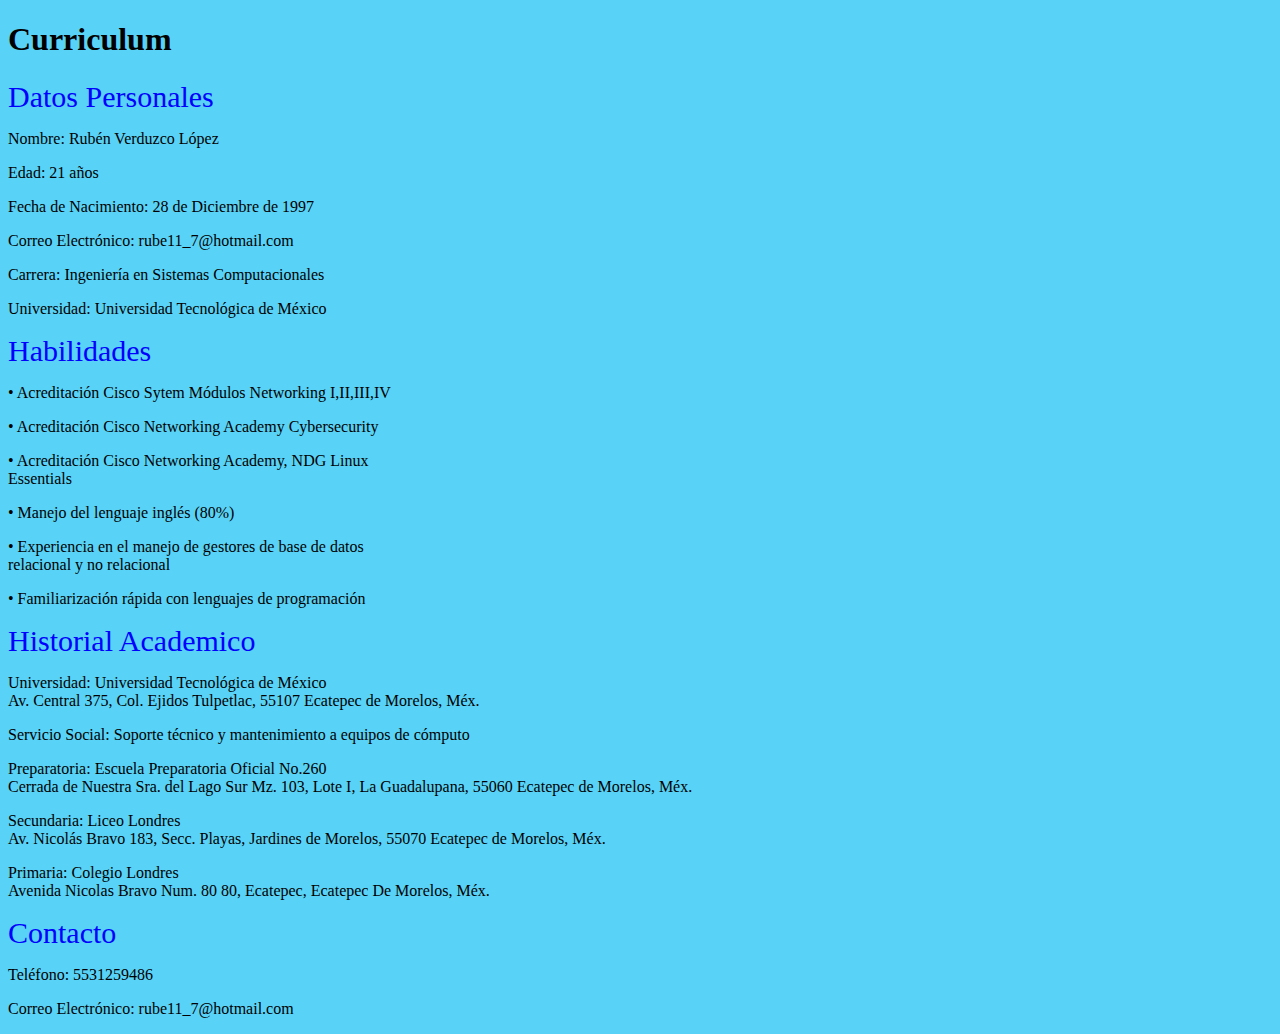
<file: Prácticas/Práctica 2/Practica_2.html>
<!DOCTYPE html>
<html>
<head>
	<title>Practica Curriculum</title>
	<link rel="stylesheet" type="text/css" href="CSS.css" media="all">
</head>
<meta http-equiv="Content-Type" content="text/html; charset=utf-8"/>
<body>
	<header>
		<h1>Curriculum</h1>
	</header>
</body>

<div class="azul"> Datos Personales </div>
<p> Nombre: Rubén Verduzco López</p>
<p> Edad: 21 años</p>
<p> Fecha de Nacimiento: 28 de Diciembre de 1997</p>
<p> Correo Electrónico: rube11_7@hotmail.com</p>
<p> Carrera: Ingeniería en Sistemas Computacionales</p>
<p> Universidad: Universidad Tecnológica de México</p>

<div class="azul"> Habilidades </div>
<p> • Acreditación Cisco Sytem Módulos Networking I,II,III,IV</p>
<p> • Acreditación Cisco Networking Academy Cybersecurity</p>
<p> • Acreditación Cisco Networking Academy, NDG Linux <br />Essentials</p>
<p> • Manejo del lenguaje inglés (80%)</p>
<p> • Experiencia en el manejo de gestores de base de datos <br />relacional y no relacional</p>
<p> • Familiarización rápida con lenguajes de programación</p>

<div class="azul"> Historial Academico </div>
<p> Universidad: Universidad Tecnológica de México <br />Av. Central 375, Col. Ejidos Tulpetlac, 55107 Ecatepec de Morelos, Méx.</p>
<p> Servicio Social: Soporte técnico y mantenimiento a equipos de cómputo</p>
<p> Preparatoria: Escuela Preparatoria Oficial No.260 <br />Cerrada de Nuestra Sra. del Lago Sur Mz. 103, Lote I, La Guadalupana, 55060 Ecatepec de Morelos, Méx.</p>
<p> Secundaria: Liceo Londres <br />Av. Nicolás Bravo 183, Secc. Playas, Jardines de Morelos, 55070 Ecatepec de Morelos, Méx.</p>
<p> Primaria: Colegio Londres <br />Avenida Nicolas Bravo Num. 80 80, Ecatepec, Ecatepec De Morelos, Méx.</p>

<div class="azul"> Contacto </div>
<p> Teléfono: 5531259486</p>
<p> Correo Electrónico: rube11_7@hotmail.com</p>
</file>
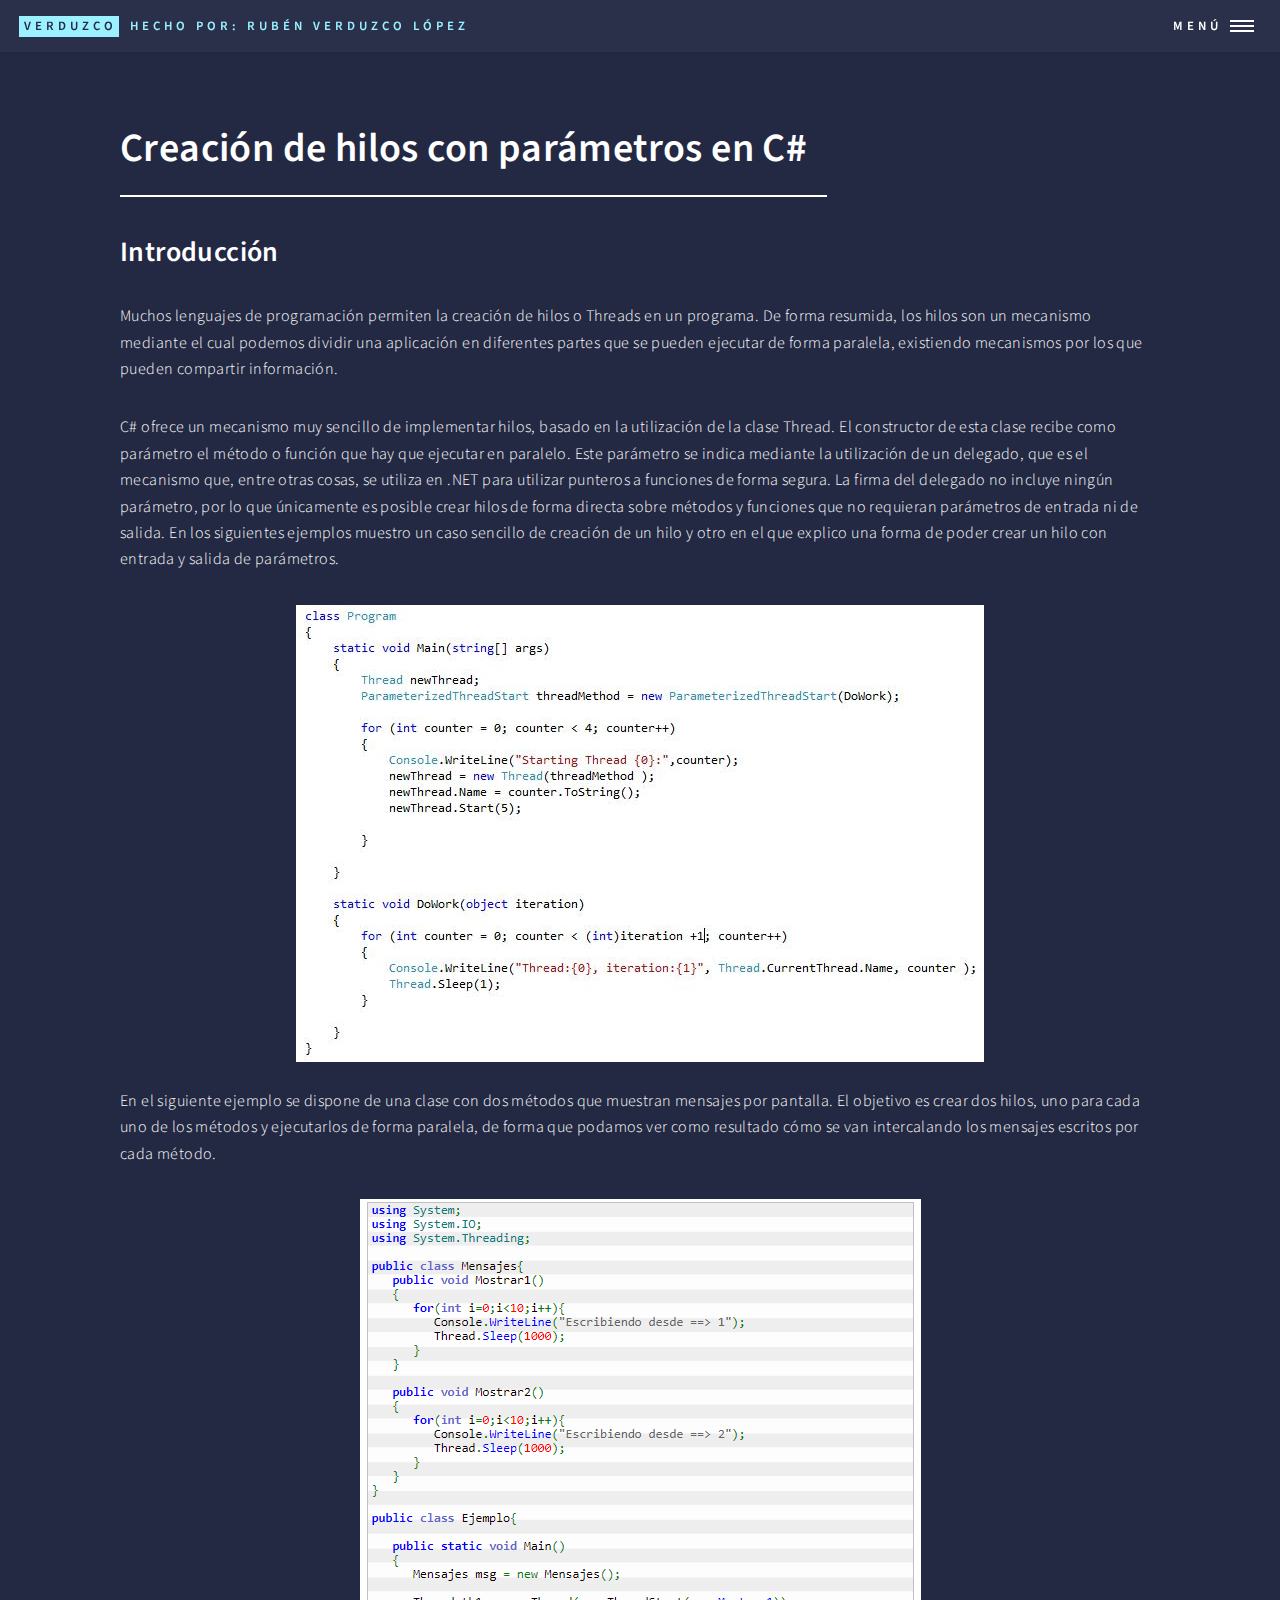
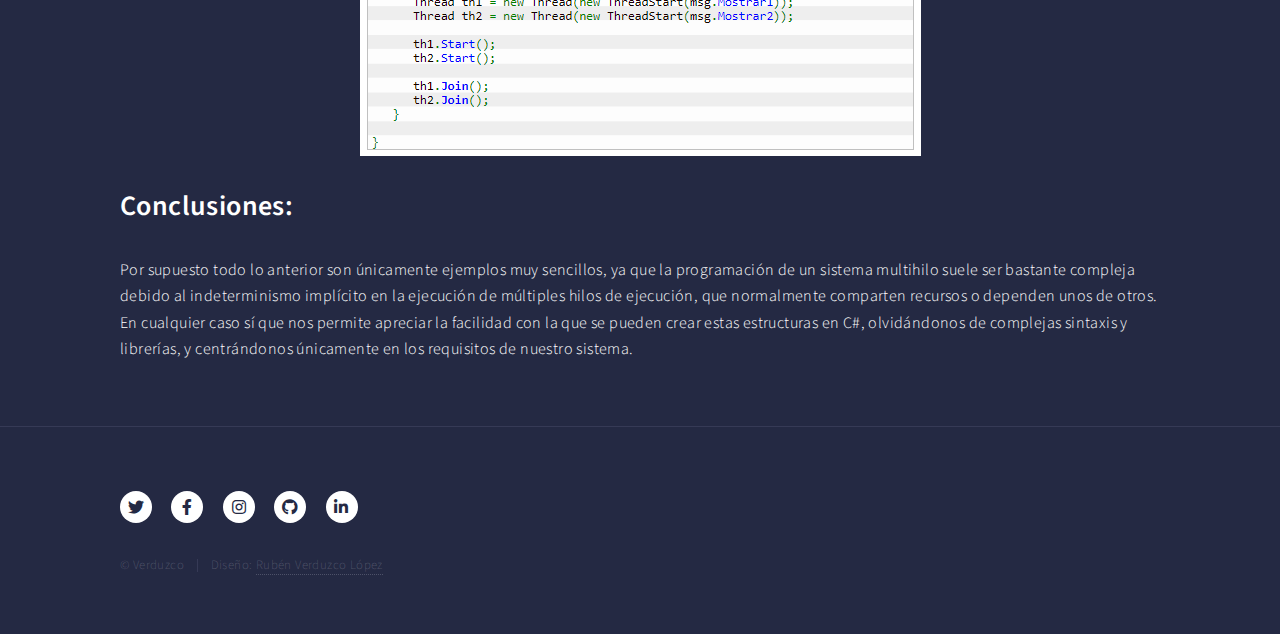
<file: Prácticas/Práctica 7/Practica7/maqueta_informacion/Informacion.html>
﻿<!DOCTYPE HTML>
<html>
	<head>
		<title>Información</title>
		<meta charset="utf-8" />
		<meta name="viewport" content="width=device-width, initial-scale=1, user-scalable=no" />
		<link rel="stylesheet" href="../assets/css/main.css" />
		<noscript><link rel="stylesheet" href="../assets/css/noscript.css" /></noscript>
	</head>
	<body class="is-preload">

		<!-- Wrapper -->
			<div id="wrapper">

				<!-- Header -->
					<header id="header">
						<a href="../maqueta_index/index.html" class="logo"><strong>Verduzco</strong> <span>Hecho por: Rubén Verduzco López</span></a>
						<nav>
							<a href="#menu">Menú</a>
						</nav>
					</header>

				<!-- Menu -->
					<nav id="menu">
						<ul class="links">
							<li><a href="../maqueta_index/index.html">Servicios</a></li>
							<li><a href="../maqueta_productos/Productos.html">Productos</a></li>
							<li><a href="Informacion.html">Información</a></li>
						</ul>
					</nav>

				<!-- Main -->
					<div id="main" class="alt">

						<!-- One -->
							<section id="one">
								<div class="inner">
									<header class="major">
										<h1>Creación de hilos con parámetros en C#</h1>
									</header>

									<!-- Content -->
										<h2 id="content">Introducción</h2>
										<p>Muchos lenguajes de programación permiten la creación de hilos o Threads en un programa. De forma resumida, los hilos son un mecanismo mediante el cual podemos dividir una aplicación en diferentes partes que se pueden ejecutar de forma paralela, existiendo mecanismos por los que pueden compartir información.</p>

										<p>C# ofrece un mecanismo muy sencillo de implementar hilos, basado en la utilización de la clase Thread. El constructor de esta clase recibe como parámetro el método o función que hay que ejecutar en paralelo. Este parámetro se indica mediante la utilización de un delegado, que es el mecanismo que, entre otras cosas, se utiliza en .NET para utilizar punteros a funciones de forma segura. La firma del delegado no incluye ningún parámetro, por lo que únicamente es posible crear hilos de forma directa sobre métodos y funciones que no requieran parámetros de entrada ni de salida. En los siguientes ejemplos muestro un caso sencillo de creación de un hilo y otro en el que explico una forma de poder crear un hilo con entrada y salida de parámetros.</p>

										<img src="../images/thread2.jpg" alt="" 
									style="
									display: block;
									margin-left: auto;
									margin-right: auto; " /> <br>

									<p>En el siguiente ejemplo se dispone de una clase con dos métodos que muestran mensajes por pantalla. El objetivo es crear dos hilos, uno para cada uno de los métodos y ejecutarlos de forma paralela, de forma que podamos ver como resultado cómo se van intercalando los mensajes escritos por cada método.</p>

									<img src="../images/info.png" alt="" 
									style="
									display: block;
									margin-left: auto;
									margin-right: auto; " /> <br>

									<h2 id="content">Conclusiones:</h2>
									<p>Por supuesto todo lo anterior son únicamente ejemplos muy sencillos, ya que la programación de un sistema multihilo suele ser bastante compleja debido al indeterminismo implícito en la ejecución de múltiples hilos de ejecución, que normalmente comparten recursos o dependen unos de otros. En cualquier caso sí que nos permite apreciar la facilidad con la que se pueden crear estas estructuras en C#, olvidándonos de complejas sintaxis y librerías, y centrándonos únicamente en los requisitos de nuestro sistema.</p>

								</div>
							</section>

					</div>

				

				<!-- Footer -->
					<footer id="footer">
						<div class="inner">
							<ul class="icons">
								<li><a href="#" class="icon brands alt fa-twitter"><span class="label">Twitter</span></a></li>
								<li><a href="#" class="icon brands alt fa-facebook-f"><span class="label">Facebook</span></a></li>
								<li><a href="#" class="icon brands alt fa-instagram"><span class="label">Instagram</span></a></li>
								<li><a href="#" class="icon brands alt fa-github"><span class="label">GitHub</span></a></li>
								<li><a href="#" class="icon brands alt fa-linkedin-in"><span class="label">LinkedIn</span></a></li>
							</ul>
							<ul class="copyright">
								<li>&copy; Verduzco</li><li>Diseño: <a href="../index.html">Rubén Verduzco López</a></li>
							</ul>
						</div>
					</footer>

			</div>

		<!-- Scripts -->
			<script src="../assets/js/jquery.min.js"></script>
			<script src="../assets/js/jquery.scrolly.min.js"></script>
			<script src="../assets/js/jquery.scrollex.min.js"></script>
			<script src="../assets/js/browser.min.js"></script>
			<script src="../assets/js/breakpoints.min.js"></script>
			<script src="../assets/js/util.js"></script>
			<script src="../assets/js/main.js"></script>

	</body>
</html>
</file>
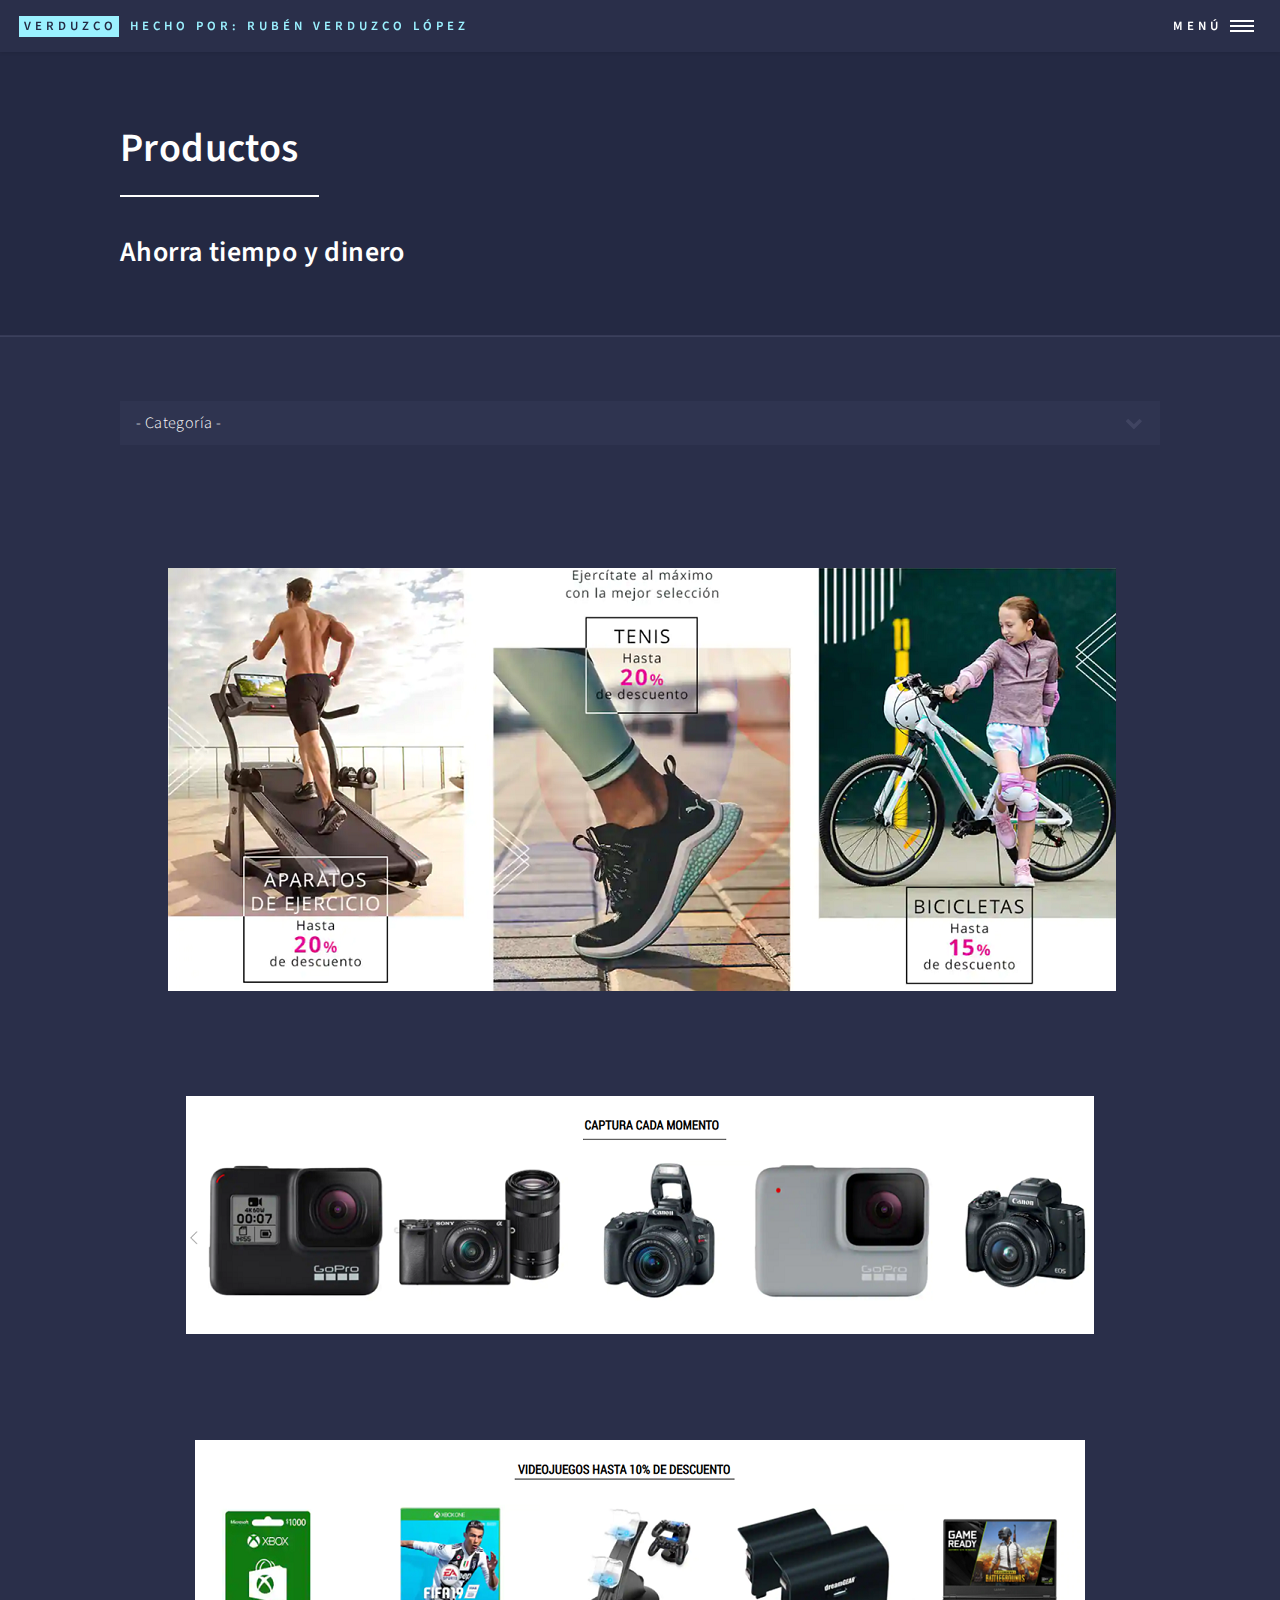
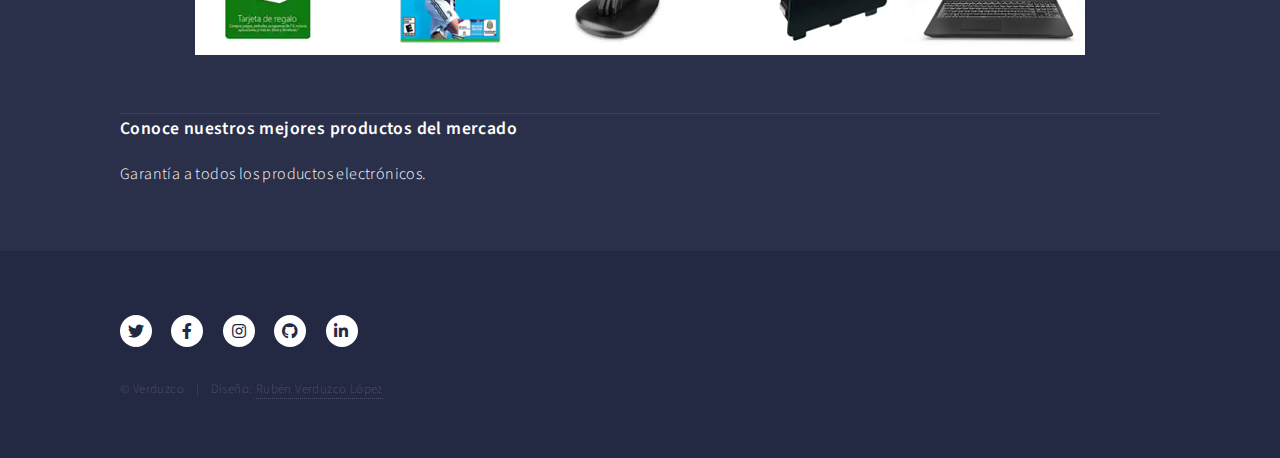
<file: Prácticas/Práctica 7/Practica7/maqueta_productos/Productos.html>
﻿<!DOCTYPE HTML>
<html>
	<head>
		<title>Productos</title>
		<meta charset="utf-8" />
		<meta name="viewport" content="width=device-width, initial-scale=1, user-scalable=no" />
		<link rel="stylesheet" href="../assets/css/main.css" />
		<noscript><link rel="stylesheet" href="../assets/css/noscript.css" /></noscript>
	</head>
	<body class="is-preload">

		<!-- Wrapper -->
			<div id="wrapper">

				<!-- Header -->
					<header id="header">
						<a href="../maqueta_index/index.html" class="logo"><strong>Verduzco</strong> <span>Hecho por: Rubén Verduzco López</span></a>
						<nav>
							<a href="#menu">Menú</a>
						</nav>
					</header>

				<!-- Menu -->
					<nav id="menu">
						<ul class="links">
							<li><a href="../maqueta_index/index.html">Servicios</a></li>
							<li><a href="Productos.html">Productos</a></li>
							<li><a href="../maqueta_informacion/Informacion.html">Información</a></li>
						</ul>
					</nav>

					<!-- Main -->
					<div id="main" class="alt">

						<!-- One -->
							<section id="one">
								<div class="inner">
									<header class="major">
										<h1>Productos</h1>
									</header>

									<!-- Content -->
										<h2 id="content">Ahorra tiempo y dinero</h2>
								</div>
							</section>
						</div>

				<article id="main">
						<header>
							
						</header>

						<section class="wrapper style5">
							<div class="inner">

								<section>
									<div class="col-12">
										<select name="demo-category" id="demo-category">
											<option value="">- Categoría -</option>
											<option value="1">Manufactura</option>
											<option value="1">Tecnología</option>
											<option value="1">Niños</option>
											<option value="1">Entreteniento</option>
										</select>
										<br />
									</div>
								</section>

								<!-- Main -->
					<div id="main" class="alt">

						<!-- One -->
							<section id="one">
								<div class="inner">
									<header class="major">
									</header>
										<img src="../images/ejercicio.png" alt="" 
									style="
									display: block;
									margin-left: auto;
									margin-right: auto; " /> <br> <br> <br> <br>

									<img src="../images/camaras.png" alt="" 
									style="
									display: block;
									margin-left: auto;
									margin-right: auto; " /> <br> <br> <br> <br>

									<img src="../images/entretenimiento.png" alt="" 
									style="
									display: block;
									margin-left: auto;
									margin-right: auto; " /> <br>

								</div>
							</section>
						</div>

								<section>
									<header>
										<h4>Conoce nuestros mejores productos del mercado</h4>
									</header>
									<p>Garantía a todos los productos electrónicos.</p>
								</section>
							</div>
						</section>
					</article>

				<!-- Footer -->
					<footer id="footer">
						<div class="inner">
							<ul class="icons">
								<li><a href="#" class="icon brands alt fa-twitter"><span class="label">Twitter</span></a></li>
								<li><a href="#" class="icon brands alt fa-facebook-f"><span class="label">Facebook</span></a></li>
								<li><a href="#" class="icon brands alt fa-instagram"><span class="label">Instagram</span></a></li>
								<li><a href="#" class="icon brands alt fa-github"><span class="label">GitHub</span></a></li>
								<li><a href="#" class="icon brands alt fa-linkedin-in"><span class="label">LinkedIn</span></a></li>
							</ul>
							<ul class="copyright">
								<li>&copy; Verduzco</li><li>Diseño: <a href="../maqueta_index/index.html">Rubén Verduzco López</a></li>
							</ul>
						</div>
					</footer>

			</div>

		<!-- Scripts -->
			<script src="../assets/js/jquery.min.js"></script>
			<script src="../assets/js/jquery.scrolly.min.js"></script>
			<script src="../assets/js/jquery.scrollex.min.js"></script>
			<script src="../assets/js/browser.min.js"></script>
			<script src="../assets/js/breakpoints.min.js"></script>
			<script src="../assets/js/util.js"></script>
			<script src="../assets/js/main.js"></script>

	</body>
</html>
</file>
<file: Prácticas/Práctica 2/CSS.css>
.azul{
color: blue;
font-size: 30px;
}

body{
	background-color: #58D3F7;
}
</file>
<file: Prácticas/Práctica 7/Practica7/assets/css/noscript.css>
/*
	Forty by HTML5 UP
	html5up.net | @ajlkn
	Free for personal and commercial use under the CCA 3.0 license (html5up.net/license)
*/

/* Banner */

	body.is-preload #banner:after {
		opacity: 0.85;
	}

	body.is-preload #banner > .inner {
		-moz-filter: none;
		-webkit-filter: none;
		-ms-filter: none;
		filter: none;
		-moz-transform: none;
		-webkit-transform: none;
		-ms-transform: none;
		transform: none;
		opacity: 1;
	}
</file>
<file: Prácticas/Práctica 7/Practica7/assets/css/main.css>
@import url(fontawesome-all.min.css);
@import url("https://fonts.googleapis.com/css?family=Source+Sans+Pro:300,300italic,600,600italic");

/*
	Forty by HTML5 UP
	html5up.net | @ajlkn
	Free for personal and commercial use under the CCA 3.0 license (html5up.net/license)
*/

html, body, div, span, applet, object,
iframe, h1, h2, h3, h4, h5, h6, p, blockquote,
pre, a, abbr, acronym, address, big, cite,
code, del, dfn, em, img, ins, kbd, q, s, samp,
small, strike, strong, sub, sup, tt, var, b,
u, i, center, dl, dt, dd, ol, ul, li, fieldset,
form, label, legend, table, caption, tbody,
tfoot, thead, tr, th, td, article, aside,
canvas, details, embed, figure, figcaption,
footer, header, hgroup, menu, nav, output, ruby,
section, summary, time, mark, audio, video {
	margin: 0;
	padding: 0;
	border: 0;
	font-size: 100%;
	font: inherit;
	vertical-align: baseline;}

article, aside, details, figcaption, figure,
footer, header, hgroup, menu, nav, section {
	display: block;}

body {
	line-height: 1;
}

ol, ul {
	list-style: none;
}

blockquote, q {
	quotes: none;
}

	blockquote:before, blockquote:after, q:before, q:after {
		content: '';
		content: none;
	}

table {
	border-collapse: collapse;
	border-spacing: 0;
}

body {
	-webkit-text-size-adjust: none;
}

mark {
	background-color: transparent;
	color: inherit;
}

input::-moz-focus-inner {
	border: 0;
	padding: 0;
}

input, select, textarea {
	-moz-appearance: none;
	-webkit-appearance: none;
	-ms-appearance: none;
	appearance: none;
}

/* Basic */

	@-ms-viewport {
		width: device-width;
	}

	body {
		-ms-overflow-style: scrollbar;
	}

	@media screen and (max-width: 480px) {

		html, body {
			min-width: 320px;
		}

	}

	html {
		box-sizing: border-box;
	}

	*, *:before, *:after {
		box-sizing: inherit;
	}

	body {
		background: #242943;
	}

		body.is-preload *, body.is-preload *:before, body.is-preload *:after {
			-moz-animation: none !important;
			-webkit-animation: none !important;
			-ms-animation: none !important;
			animation: none !important;
			-moz-transition: none !important;
			-webkit-transition: none !important;
			-ms-transition: none !important;
			transition: none !important;
		}

/* Type */

	body, input, select, textarea {
		color: #ffffff;
		font-family: "Source Sans Pro", Helvetica, sans-serif;
		font-size: 17pt;
		font-weight: 300;
		letter-spacing: 0.025em;
		line-height: 1.65;
	}

		@media screen and (max-width: 1680px) {

			body, input, select, textarea {
				font-size: 14pt;
			}

		}

		@media screen and (max-width: 1280px) {

			body, input, select, textarea {
				font-size: 12pt;
			}

		}

		@media screen and (max-width: 360px) {

			body, input, select, textarea {
				font-size: 11pt;
			}

		}

	a {
		-moz-transition: color 0.2s ease-in-out, border-bottom-color 0.2s ease-in-out;
		-webkit-transition: color 0.2s ease-in-out, border-bottom-color 0.2s ease-in-out;
		-ms-transition: color 0.2s ease-in-out, border-bottom-color 0.2s ease-in-out;
		transition: color 0.2s ease-in-out, border-bottom-color 0.2s ease-in-out;
		border-bottom: dotted 1px;
		color: inherit;
		text-decoration: none;
	}

		a:hover {
			border-bottom-color: transparent;
			color: #9bf1ff !important;
		}

		a:active {
			color: #53e3fb !important;
		}

	strong, b {
		color: #ffffff;
		font-weight: 600;
	}

	em, i {
		font-style: italic;
	}

	p {
		margin: 0 0 2em 0;
	}

	h1, h2, h3, h4, h5, h6 {
		color: #ffffff;
		font-weight: 600;
		line-height: 1.65;
		margin: 0 0 1em 0;
	}

		h1 a, h2 a, h3 a, h4 a, h5 a, h6 a {
			color: inherit;
			border-bottom: 0;
		}

	h1 {
		font-size: 2.5em;
	}

	h2 {
		font-size: 1.75em;
	}

	h3 {
		font-size: 1.35em;
	}

	h4 {
		font-size: 1.1em;
	}

	h5 {
		font-size: 0.9em;
	}

	h6 {
		font-size: 0.7em;
	}

	@media screen and (max-width: 736px) {

		h1 {
			font-size: 2em;
		}

		h2 {
			font-size: 1.5em;
		}

		h3 {
			font-size: 1.25em;
		}

	}

	sub {
		font-size: 0.8em;
		position: relative;
		top: 0.5em;
	}

	sup {
		font-size: 0.8em;
		position: relative;
		top: -0.5em;
	}

	blockquote {
		border-left: solid 4px rgba(212, 212, 255, 0.1);
		font-style: italic;
		margin: 0 0 2em 0;
		padding: 0.5em 0 0.5em 2em;
	}

	code {
		background: rgba(212, 212, 255, 0.035);
		font-family: "Courier New", monospace;
		font-size: 0.9em;
		margin: 0 0.25em;
		padding: 0.25em 0.65em;
	}

	pre {
		-webkit-overflow-scrolling: touch;
		font-family: "Courier New", monospace;
		font-size: 0.9em;
		margin: 0 0 2em 0;
	}

		pre code {
			display: block;
			line-height: 1.75;
			padding: 1em 1.5em;
			overflow-x: auto;
		}

	hr {
		border: 0;
		border-bottom: solid 1px rgba(212, 212, 255, 0.1);
		margin: 2em 0;
	}

		hr.major {
			margin: 3em 0;
		}

	.align-left {
		text-align: left;
	}

	.align-center {
		text-align: center;
	}

	.align-right {
		text-align: right;
	}

/* Row */

	.row {
		display: flex;
		flex-wrap: wrap;
		box-sizing: border-box;
		align-items: stretch;
	}

		.row > * {
			box-sizing: border-box;
		}

		.row.gtr-uniform > * > :last-child {
			margin-bottom: 0;
		}

		.row.aln-left {
			justify-content: flex-start;
		}

		.row.aln-center {
			justify-content: center;
		}

		.row.aln-right {
			justify-content: flex-end;
		}

		.row.aln-top {
			align-items: flex-start;
		}

		.row.aln-middle {
			align-items: center;
		}

		.row.aln-bottom {
			align-items: flex-end;
		}

		.row > .imp {
			order: -1;
		}

		.row > .col-1 {
			width: 8.33333%;
		}

		.row > .off-1 {
			margin-left: 8.33333%;
		}

		.row > .col-2 {
			width: 16.66667%;
		}

		.row > .off-2 {
			margin-left: 16.66667%;
		}

		.row > .col-3 {
			width: 25%;
		}

		.row > .off-3 {
			margin-left: 25%;
		}

		.row > .col-4 {
			width: 33.33333%;
		}

		.row > .off-4 {
			margin-left: 33.33333%;
		}

		.row > .col-5 {
			width: 41.66667%;
		}

		.row > .off-5 {
			margin-left: 41.66667%;
		}

		.row > .col-6 {
			width: 50%;
		}

		.row > .off-6 {
			margin-left: 50%;
		}

		.row > .col-7 {
			width: 58.33333%;
		}

		.row > .off-7 {
			margin-left: 58.33333%;
		}

		.row > .col-8 {
			width: 66.66667%;
		}

		.row > .off-8 {
			margin-left: 66.66667%;
		}

		.row > .col-9 {
			width: 75%;
		}

		.row > .off-9 {
			margin-left: 75%;
		}

		.row > .col-10 {
			width: 83.33333%;
		}

		.row > .off-10 {
			margin-left: 83.33333%;
		}

		.row > .col-11 {
			width: 91.66667%;
		}

		.row > .off-11 {
			margin-left: 91.66667%;
		}

		.row > .col-12 {
			width: 100%;
		}

		.row > .off-12 {
			margin-left: 100%;
		}

		.row.gtr-0 {
			margin-top: 0;
			margin-left: 0em;
		}

			.row.gtr-0 > * {
				padding: 0 0 0 0em;
			}

			.row.gtr-0.gtr-uniform {
				margin-top: 0em;
			}

				.row.gtr-0.gtr-uniform > * {
					padding-top: 0em;
				}

		.row.gtr-25 {
			margin-top: 0;
			margin-left: -0.5em;
		}

			.row.gtr-25 > * {
				padding: 0 0 0 0.5em;
			}

			.row.gtr-25.gtr-uniform {
				margin-top: -0.5em;
			}

				.row.gtr-25.gtr-uniform > * {
					padding-top: 0.5em;
				}

		.row.gtr-50 {
			margin-top: 0;
			margin-left: -1em;
		}

			.row.gtr-50 > * {
				padding: 0 0 0 1em;
			}

			.row.gtr-50.gtr-uniform {
				margin-top: -1em;
			}

				.row.gtr-50.gtr-uniform > * {
					padding-top: 1em;
				}

		.row {
			margin-top: 0;
			margin-left: -2em;
		}

			.row > * {
				padding: 0 0 0 2em;
			}

			.row.gtr-uniform {
				margin-top: -2em;
			}

				.row.gtr-uniform > * {
					padding-top: 2em;
				}

		.row.gtr-150 {
			margin-top: 0;
			margin-left: -3em;
		}

			.row.gtr-150 > * {
				padding: 0 0 0 3em;
			}

			.row.gtr-150.gtr-uniform {
				margin-top: -3em;
			}

				.row.gtr-150.gtr-uniform > * {
					padding-top: 3em;
				}

		.row.gtr-200 {
			margin-top: 0;
			margin-left: -4em;
		}

			.row.gtr-200 > * {
				padding: 0 0 0 4em;
			}

			.row.gtr-200.gtr-uniform {
				margin-top: -4em;
			}

				.row.gtr-200.gtr-uniform > * {
					padding-top: 4em;
				}

		@media screen and (max-width: 1680px) {

			.row {
				display: flex;
				flex-wrap: wrap;
				box-sizing: border-box;
				align-items: stretch;
			}

				.row > * {
					box-sizing: border-box;
				}

				.row.gtr-uniform > * > :last-child {
					margin-bottom: 0;
				}

				.row.aln-left {
					justify-content: flex-start;
				}

				.row.aln-center {
					justify-content: center;
				}

				.row.aln-right {
					justify-content: flex-end;
				}

				.row.aln-top {
					align-items: flex-start;
				}

				.row.aln-middle {
					align-items: center;
				}

				.row.aln-bottom {
					align-items: flex-end;
				}

				.row > .imp-xlarge {
					order: -1;
				}

				.row > .col-1-xlarge {
					width: 8.33333%;
				}

				.row > .off-1-xlarge {
					margin-left: 8.33333%;
				}

				.row > .col-2-xlarge {
					width: 16.66667%;
				}

				.row > .off-2-xlarge {
					margin-left: 16.66667%;
				}

				.row > .col-3-xlarge {
					width: 25%;
				}

				.row > .off-3-xlarge {
					margin-left: 25%;
				}

				.row > .col-4-xlarge {
					width: 33.33333%;
				}

				.row > .off-4-xlarge {
					margin-left: 33.33333%;
				}

				.row > .col-5-xlarge {
					width: 41.66667%;
				}

				.row > .off-5-xlarge {
					margin-left: 41.66667%;
				}

				.row > .col-6-xlarge {
					width: 50%;
				}

				.row > .off-6-xlarge {
					margin-left: 50%;
				}

				.row > .col-7-xlarge {
					width: 58.33333%;
				}

				.row > .off-7-xlarge {
					margin-left: 58.33333%;
				}

				.row > .col-8-xlarge {
					width: 66.66667%;
				}

				.row > .off-8-xlarge {
					margin-left: 66.66667%;
				}

				.row > .col-9-xlarge {
					width: 75%;
				}

				.row > .off-9-xlarge {
					margin-left: 75%;
				}

				.row > .col-10-xlarge {
					width: 83.33333%;
				}

				.row > .off-10-xlarge {
					margin-left: 83.33333%;
				}

				.row > .col-11-xlarge {
					width: 91.66667%;
				}

				.row > .off-11-xlarge {
					margin-left: 91.66667%;
				}

				.row > .col-12-xlarge {
					width: 100%;
				}

				.row > .off-12-xlarge {
					margin-left: 100%;
				}

				.row.gtr-0 {
					margin-top: 0;
					margin-left: 0em;
				}

					.row.gtr-0 > * {
						padding: 0 0 0 0em;
					}

					.row.gtr-0.gtr-uniform {
						margin-top: 0em;
					}

						.row.gtr-0.gtr-uniform > * {
							padding-top: 0em;
						}

				.row.gtr-25 {
					margin-top: 0;
					margin-left: -0.5em;
				}

					.row.gtr-25 > * {
						padding: 0 0 0 0.5em;
					}

					.row.gtr-25.gtr-uniform {
						margin-top: -0.5em;
					}

						.row.gtr-25.gtr-uniform > * {
							padding-top: 0.5em;
						}

				.row.gtr-50 {
					margin-top: 0;
					margin-left: -1em;
				}

					.row.gtr-50 > * {
						padding: 0 0 0 1em;
					}

					.row.gtr-50.gtr-uniform {
						margin-top: -1em;
					}

						.row.gtr-50.gtr-uniform > * {
							padding-top: 1em;
						}

				.row {
					margin-top: 0;
					margin-left: -2em;
				}

					.row > * {
						padding: 0 0 0 2em;
					}

					.row.gtr-uniform {
						margin-top: -2em;
					}

						.row.gtr-uniform > * {
							padding-top: 2em;
						}

				.row.gtr-150 {
					margin-top: 0;
					margin-left: -3em;
				}

					.row.gtr-150 > * {
						padding: 0 0 0 3em;
					}

					.row.gtr-150.gtr-uniform {
						margin-top: -3em;
					}

						.row.gtr-150.gtr-uniform > * {
							padding-top: 3em;
						}

				.row.gtr-200 {
					margin-top: 0;
					margin-left: -4em;
				}

					.row.gtr-200 > * {
						padding: 0 0 0 4em;
					}

					.row.gtr-200.gtr-uniform {
						margin-top: -4em;
					}

						.row.gtr-200.gtr-uniform > * {
							padding-top: 4em;
						}

		}

		@media screen and (max-width: 1280px) {

			.row {
				display: flex;
				flex-wrap: wrap;
				box-sizing: border-box;
				align-items: stretch;
			}

				.row > * {
					box-sizing: border-box;
				}

				.row.gtr-uniform > * > :last-child {
					margin-bottom: 0;
				}

				.row.aln-left {
					justify-content: flex-start;
				}

				.row.aln-center {
					justify-content: center;
				}

				.row.aln-right {
					justify-content: flex-end;
				}

				.row.aln-top {
					align-items: flex-start;
				}

				.row.aln-middle {
					align-items: center;
				}

				.row.aln-bottom {
					align-items: flex-end;
				}

				.row > .imp-large {
					order: -1;
				}

				.row > .col-1-large {
					width: 8.33333%;
				}

				.row > .off-1-large {
					margin-left: 8.33333%;
				}

				.row > .col-2-large {
					width: 16.66667%;
				}

				.row > .off-2-large {
					margin-left: 16.66667%;
				}

				.row > .col-3-large {
					width: 25%;
				}

				.row > .off-3-large {
					margin-left: 25%;
				}

				.row > .col-4-large {
					width: 33.33333%;
				}

				.row > .off-4-large {
					margin-left: 33.33333%;
				}

				.row > .col-5-large {
					width: 41.66667%;
				}

				.row > .off-5-large {
					margin-left: 41.66667%;
				}

				.row > .col-6-large {
					width: 50%;
				}

				.row > .off-6-large {
					margin-left: 50%;
				}

				.row > .col-7-large {
					width: 58.33333%;
				}

				.row > .off-7-large {
					margin-left: 58.33333%;
				}

				.row > .col-8-large {
					width: 66.66667%;
				}

				.row > .off-8-large {
					margin-left: 66.66667%;
				}

				.row > .col-9-large {
					width: 75%;
				}

				.row > .off-9-large {
					margin-left: 75%;
				}

				.row > .col-10-large {
					width: 83.33333%;
				}

				.row > .off-10-large {
					margin-left: 83.33333%;
				}

				.row > .col-11-large {
					width: 91.66667%;
				}

				.row > .off-11-large {
					margin-left: 91.66667%;
				}

				.row > .col-12-large {
					width: 100%;
				}

				.row > .off-12-large {
					margin-left: 100%;
				}

				.row.gtr-0 {
					margin-top: 0;
					margin-left: 0em;
				}

					.row.gtr-0 > * {
						padding: 0 0 0 0em;
					}

					.row.gtr-0.gtr-uniform {
						margin-top: 0em;
					}

						.row.gtr-0.gtr-uniform > * {
							padding-top: 0em;
						}

				.row.gtr-25 {
					margin-top: 0;
					margin-left: -0.375em;
				}

					.row.gtr-25 > * {
						padding: 0 0 0 0.375em;
					}

					.row.gtr-25.gtr-uniform {
						margin-top: -0.375em;
					}

						.row.gtr-25.gtr-uniform > * {
							padding-top: 0.375em;
						}

				.row.gtr-50 {
					margin-top: 0;
					margin-left: -0.75em;
				}

					.row.gtr-50 > * {
						padding: 0 0 0 0.75em;
					}

					.row.gtr-50.gtr-uniform {
						margin-top: -0.75em;
					}

						.row.gtr-50.gtr-uniform > * {
							padding-top: 0.75em;
						}

				.row {
					margin-top: 0;
					margin-left: -1.5em;
				}

					.row > * {
						padding: 0 0 0 1.5em;
					}

					.row.gtr-uniform {
						margin-top: -1.5em;
					}

						.row.gtr-uniform > * {
							padding-top: 1.5em;
						}

				.row.gtr-150 {
					margin-top: 0;
					margin-left: -2.25em;
				}

					.row.gtr-150 > * {
						padding: 0 0 0 2.25em;
					}

					.row.gtr-150.gtr-uniform {
						margin-top: -2.25em;
					}

						.row.gtr-150.gtr-uniform > * {
							padding-top: 2.25em;
						}

				.row.gtr-200 {
					margin-top: 0;
					margin-left: -3em;
				}

					.row.gtr-200 > * {
						padding: 0 0 0 3em;
					}

					.row.gtr-200.gtr-uniform {
						margin-top: -3em;
					}

						.row.gtr-200.gtr-uniform > * {
							padding-top: 3em;
						}

		}

		@media screen and (max-width: 980px) {

			.row {
				display: flex;
				flex-wrap: wrap;
				box-sizing: border-box;
				align-items: stretch;
			}

				.row > * {
					box-sizing: border-box;
				}

				.row.gtr-uniform > * > :last-child {
					margin-bottom: 0;
				}

				.row.aln-left {
					justify-content: flex-start;
				}

				.row.aln-center {
					justify-content: center;
				}

				.row.aln-right {
					justify-content: flex-end;
				}

				.row.aln-top {
					align-items: flex-start;
				}

				.row.aln-middle {
					align-items: center;
				}

				.row.aln-bottom {
					align-items: flex-end;
				}

				.row > .imp-medium {
					order: -1;
				}

				.row > .col-1-medium {
					width: 8.33333%;
				}

				.row > .off-1-medium {
					margin-left: 8.33333%;
				}

				.row > .col-2-medium {
					width: 16.66667%;
				}

				.row > .off-2-medium {
					margin-left: 16.66667%;
				}

				.row > .col-3-medium {
					width: 25%;
				}

				.row > .off-3-medium {
					margin-left: 25%;
				}

				.row > .col-4-medium {
					width: 33.33333%;
				}

				.row > .off-4-medium {
					margin-left: 33.33333%;
				}

				.row > .col-5-medium {
					width: 41.66667%;
				}

				.row > .off-5-medium {
					margin-left: 41.66667%;
				}

				.row > .col-6-medium {
					width: 50%;
				}

				.row > .off-6-medium {
					margin-left: 50%;
				}

				.row > .col-7-medium {
					width: 58.33333%;
				}

				.row > .off-7-medium {
					margin-left: 58.33333%;
				}

				.row > .col-8-medium {
					width: 66.66667%;
				}

				.row > .off-8-medium {
					margin-left: 66.66667%;
				}

				.row > .col-9-medium {
					width: 75%;
				}

				.row > .off-9-medium {
					margin-left: 75%;
				}

				.row > .col-10-medium {
					width: 83.33333%;
				}

				.row > .off-10-medium {
					margin-left: 83.33333%;
				}

				.row > .col-11-medium {
					width: 91.66667%;
				}

				.row > .off-11-medium {
					margin-left: 91.66667%;
				}

				.row > .col-12-medium {
					width: 100%;
				}

				.row > .off-12-medium {
					margin-left: 100%;
				}

				.row.gtr-0 {
					margin-top: 0;
					margin-left: 0em;
				}

					.row.gtr-0 > * {
						padding: 0 0 0 0em;
					}

					.row.gtr-0.gtr-uniform {
						margin-top: 0em;
					}

						.row.gtr-0.gtr-uniform > * {
							padding-top: 0em;
						}

				.row.gtr-25 {
					margin-top: 0;
					margin-left: -0.375em;
				}

					.row.gtr-25 > * {
						padding: 0 0 0 0.375em;
					}

					.row.gtr-25.gtr-uniform {
						margin-top: -0.375em;
					}

						.row.gtr-25.gtr-uniform > * {
							padding-top: 0.375em;
						}

				.row.gtr-50 {
					margin-top: 0;
					margin-left: -0.75em;
				}

					.row.gtr-50 > * {
						padding: 0 0 0 0.75em;
					}

					.row.gtr-50.gtr-uniform {
						margin-top: -0.75em;
					}

						.row.gtr-50.gtr-uniform > * {
							padding-top: 0.75em;
						}

				.row {
					margin-top: 0;
					margin-left: -1.5em;
				}

					.row > * {
						padding: 0 0 0 1.5em;
					}

					.row.gtr-uniform {
						margin-top: -1.5em;
					}

						.row.gtr-uniform > * {
							padding-top: 1.5em;
						}

				.row.gtr-150 {
					margin-top: 0;
					margin-left: -2.25em;
				}

					.row.gtr-150 > * {
						padding: 0 0 0 2.25em;
					}

					.row.gtr-150.gtr-uniform {
						margin-top: -2.25em;
					}

						.row.gtr-150.gtr-uniform > * {
							padding-top: 2.25em;
						}

				.row.gtr-200 {
					margin-top: 0;
					margin-left: -3em;
				}

					.row.gtr-200 > * {
						padding: 0 0 0 3em;
					}

					.row.gtr-200.gtr-uniform {
						margin-top: -3em;
					}

						.row.gtr-200.gtr-uniform > * {
							padding-top: 3em;
						}

		}

		@media screen and (max-width: 736px) {

			.row {
				display: flex;
				flex-wrap: wrap;
				box-sizing: border-box;
				align-items: stretch;
			}

				.row > * {
					box-sizing: border-box;
				}

				.row.gtr-uniform > * > :last-child {
					margin-bottom: 0;
				}

				.row.aln-left {
					justify-content: flex-start;
				}

				.row.aln-center {
					justify-content: center;
				}

				.row.aln-right {
					justify-content: flex-end;
				}

				.row.aln-top {
					align-items: flex-start;
				}

				.row.aln-middle {
					align-items: center;
				}

				.row.aln-bottom {
					align-items: flex-end;
				}

				.row > .imp-small {
					order: -1;
				}

				.row > .col-1-small {
					width: 8.33333%;
				}

				.row > .off-1-small {
					margin-left: 8.33333%;
				}

				.row > .col-2-small {
					width: 16.66667%;
				}

				.row > .off-2-small {
					margin-left: 16.66667%;
				}

				.row > .col-3-small {
					width: 25%;
				}

				.row > .off-3-small {
					margin-left: 25%;
				}

				.row > .col-4-small {
					width: 33.33333%;
				}

				.row > .off-4-small {
					margin-left: 33.33333%;
				}

				.row > .col-5-small {
					width: 41.66667%;
				}

				.row > .off-5-small {
					margin-left: 41.66667%;
				}

				.row > .col-6-small {
					width: 50%;
				}

				.row > .off-6-small {
					margin-left: 50%;
				}

				.row > .col-7-small {
					width: 58.33333%;
				}

				.row > .off-7-small {
					margin-left: 58.33333%;
				}

				.row > .col-8-small {
					width: 66.66667%;
				}

				.row > .off-8-small {
					margin-left: 66.66667%;
				}

				.row > .col-9-small {
					width: 75%;
				}

				.row > .off-9-small {
					margin-left: 75%;
				}

				.row > .col-10-small {
					width: 83.33333%;
				}

				.row > .off-10-small {
					margin-left: 83.33333%;
				}

				.row > .col-11-small {
					width: 91.66667%;
				}

				.row > .off-11-small {
					margin-left: 91.66667%;
				}

				.row > .col-12-small {
					width: 100%;
				}

				.row > .off-12-small {
					margin-left: 100%;
				}

				.row.gtr-0 {
					margin-top: 0;
					margin-left: 0em;
				}

					.row.gtr-0 > * {
						padding: 0 0 0 0em;
					}

					.row.gtr-0.gtr-uniform {
						margin-top: 0em;
					}

						.row.gtr-0.gtr-uniform > * {
							padding-top: 0em;
						}

				.row.gtr-25 {
					margin-top: 0;
					margin-left: -0.3125em;
				}

					.row.gtr-25 > * {
						padding: 0 0 0 0.3125em;
					}

					.row.gtr-25.gtr-uniform {
						margin-top: -0.3125em;
					}

						.row.gtr-25.gtr-uniform > * {
							padding-top: 0.3125em;
						}

				.row.gtr-50 {
					margin-top: 0;
					margin-left: -0.625em;
				}

					.row.gtr-50 > * {
						padding: 0 0 0 0.625em;
					}

					.row.gtr-50.gtr-uniform {
						margin-top: -0.625em;
					}

						.row.gtr-50.gtr-uniform > * {
							padding-top: 0.625em;
						}

				.row {
					margin-top: 0;
					margin-left: -1.25em;
				}

					.row > * {
						padding: 0 0 0 1.25em;
					}

					.row.gtr-uniform {
						margin-top: -1.25em;
					}

						.row.gtr-uniform > * {
							padding-top: 1.25em;
						}

				.row.gtr-150 {
					margin-top: 0;
					margin-left: -1.875em;
				}

					.row.gtr-150 > * {
						padding: 0 0 0 1.875em;
					}

					.row.gtr-150.gtr-uniform {
						margin-top: -1.875em;
					}

						.row.gtr-150.gtr-uniform > * {
							padding-top: 1.875em;
						}

				.row.gtr-200 {
					margin-top: 0;
					margin-left: -2.5em;
				}

					.row.gtr-200 > * {
						padding: 0 0 0 2.5em;
					}

					.row.gtr-200.gtr-uniform {
						margin-top: -2.5em;
					}

						.row.gtr-200.gtr-uniform > * {
							padding-top: 2.5em;
						}

		}

		@media screen and (max-width: 480px) {

			.row {
				display: flex;
				flex-wrap: wrap;
				box-sizing: border-box;
				align-items: stretch;
			}

				.row > * {
					box-sizing: border-box;
				}

				.row.gtr-uniform > * > :last-child {
					margin-bottom: 0;
				}

				.row.aln-left {
					justify-content: flex-start;
				}

				.row.aln-center {
					justify-content: center;
				}

				.row.aln-right {
					justify-content: flex-end;
				}

				.row.aln-top {
					align-items: flex-start;
				}

				.row.aln-middle {
					align-items: center;
				}

				.row.aln-bottom {
					align-items: flex-end;
				}

				.row > .imp-xsmall {
					order: -1;
				}

				.row > .col-1-xsmall {
					width: 8.33333%;
				}

				.row > .off-1-xsmall {
					margin-left: 8.33333%;
				}

				.row > .col-2-xsmall {
					width: 16.66667%;
				}

				.row > .off-2-xsmall {
					margin-left: 16.66667%;
				}

				.row > .col-3-xsmall {
					width: 25%;
				}

				.row > .off-3-xsmall {
					margin-left: 25%;
				}

				.row > .col-4-xsmall {
					width: 33.33333%;
				}

				.row > .off-4-xsmall {
					margin-left: 33.33333%;
				}

				.row > .col-5-xsmall {
					width: 41.66667%;
				}

				.row > .off-5-xsmall {
					margin-left: 41.66667%;
				}

				.row > .col-6-xsmall {
					width: 50%;
				}

				.row > .off-6-xsmall {
					margin-left: 50%;
				}

				.row > .col-7-xsmall {
					width: 58.33333%;
				}

				.row > .off-7-xsmall {
					margin-left: 58.33333%;
				}

				.row > .col-8-xsmall {
					width: 66.66667%;
				}

				.row > .off-8-xsmall {
					margin-left: 66.66667%;
				}

				.row > .col-9-xsmall {
					width: 75%;
				}

				.row > .off-9-xsmall {
					margin-left: 75%;
				}

				.row > .col-10-xsmall {
					width: 83.33333%;
				}

				.row > .off-10-xsmall {
					margin-left: 83.33333%;
				}

				.row > .col-11-xsmall {
					width: 91.66667%;
				}

				.row > .off-11-xsmall {
					margin-left: 91.66667%;
				}

				.row > .col-12-xsmall {
					width: 100%;
				}

				.row > .off-12-xsmall {
					margin-left: 100%;
				}

				.row.gtr-0 {
					margin-top: 0;
					margin-left: 0em;
				}

					.row.gtr-0 > * {
						padding: 0 0 0 0em;
					}

					.row.gtr-0.gtr-uniform {
						margin-top: 0em;
					}

						.row.gtr-0.gtr-uniform > * {
							padding-top: 0em;
						}

				.row.gtr-25 {
					margin-top: 0;
					margin-left: -0.3125em;
				}

					.row.gtr-25 > * {
						padding: 0 0 0 0.3125em;
					}

					.row.gtr-25.gtr-uniform {
						margin-top: -0.3125em;
					}

						.row.gtr-25.gtr-uniform > * {
							padding-top: 0.3125em;
						}

				.row.gtr-50 {
					margin-top: 0;
					margin-left: -0.625em;
				}

					.row.gtr-50 > * {
						padding: 0 0 0 0.625em;
					}

					.row.gtr-50.gtr-uniform {
						margin-top: -0.625em;
					}

						.row.gtr-50.gtr-uniform > * {
							padding-top: 0.625em;
						}

				.row {
					margin-top: 0;
					margin-left: -1.25em;
				}

					.row > * {
						padding: 0 0 0 1.25em;
					}

					.row.gtr-uniform {
						margin-top: -1.25em;
					}

						.row.gtr-uniform > * {
							padding-top: 1.25em;
						}

				.row.gtr-150 {
					margin-top: 0;
					margin-left: -1.875em;
				}

					.row.gtr-150 > * {
						padding: 0 0 0 1.875em;
					}

					.row.gtr-150.gtr-uniform {
						margin-top: -1.875em;
					}

						.row.gtr-150.gtr-uniform > * {
							padding-top: 1.875em;
						}

				.row.gtr-200 {
					margin-top: 0;
					margin-left: -2.5em;
				}

					.row.gtr-200 > * {
						padding: 0 0 0 2.5em;
					}

					.row.gtr-200.gtr-uniform {
						margin-top: -2.5em;
					}

						.row.gtr-200.gtr-uniform > * {
							padding-top: 2.5em;
						}

		}

/* Section/Article */

	section.special, article.special {
		text-align: center;
	}

	header.major {
		width: -moz-max-content;
		width: -webkit-max-content;
		width: -ms-max-content;
		width: max-content;
		margin-bottom: 2em;
	}

		header.major > :first-child {
			margin-bottom: 0;
			width: calc(100% + 0.5em);
		}

			header.major > :first-child:after {
				content: '';
				background-color: #ffffff;
				display: block;
				height: 2px;
				margin: 0.325em 0 0.5em 0;
				width: 100%;
			}

		header.major > p {
			font-size: 0.7em;
			font-weight: 600;
			letter-spacing: 0.25em;
			margin-bottom: 0;
			text-transform: uppercase;
		}

		body.is-ie header.major > :first-child:after {
			max-width: 9em;
		}

		body.is-ie header.major > h1:after {
			max-width: 100% !important;
		}

	@media screen and (max-width: 736px) {

		header.major > p br {
			display: none;
		}

	}

/* Form */

	form {
		margin: 0 0 2em 0;
	}

		form > :last-child {
			margin-bottom: 0;
		}

		form > .fields {
			display: -moz-flex;
			display: -webkit-flex;
			display: -ms-flex;
			display: flex;
			-moz-flex-wrap: wrap;
			-webkit-flex-wrap: wrap;
			-ms-flex-wrap: wrap;
			flex-wrap: wrap;
			width: calc(100% + 3em);
			margin: -1.5em 0 2em -1.5em;
		}

			form > .fields > .field {
				-moz-flex-grow: 0;
				-webkit-flex-grow: 0;
				-ms-flex-grow: 0;
				flex-grow: 0;
				-moz-flex-shrink: 0;
				-webkit-flex-shrink: 0;
				-ms-flex-shrink: 0;
				flex-shrink: 0;
				padding: 1.5em 0 0 1.5em;
				width: calc(100% - 1.5em);
			}

				form > .fields > .field.half {
					width: calc(50% - 0.75em);
				}

				form > .fields > .field.third {
					width: calc(100%/3 - 0.5em);
				}

				form > .fields > .field.quarter {
					width: calc(25% - 0.375em);
				}

		@media screen and (max-width: 480px) {

			form > .fields {
				width: calc(100% + 3em);
				margin: -1.5em 0 2em -1.5em;
			}

				form > .fields > .field {
					padding: 1.5em 0 0 1.5em;
					width: calc(100% - 1.5em);
				}

					form > .fields > .field.half {
						width: calc(100% - 1.5em);
					}

					form > .fields > .field.third {
						width: calc(100% - 1.5em);
					}

					form > .fields > .field.quarter {
						width: calc(100% - 1.5em);
					}

		}

	label {
		color: #ffffff;
		display: block;
		font-size: 0.8em;
		font-weight: 600;
		letter-spacing: 0.25em;
		margin: 0 0 1em 0;
		text-transform: uppercase;
	}

	input[type="text"],
	input[type="password"],
	input[type="email"],
	input[type="tel"],
	input[type="search"],
	input[type="url"],
	select,
	textarea {
		-moz-appearance: none;
		-webkit-appearance: none;
		-ms-appearance: none;
		appearance: none;
		background: rgba(212, 212, 255, 0.035);
		border: none;
		border-radius: 0;
		color: inherit;
		display: block;
		outline: 0;
		padding: 0 1em;
		text-decoration: none;
		width: 100%;
	}

		input[type="text"]:invalid,
		input[type="password"]:invalid,
		input[type="email"]:invalid,
		input[type="tel"]:invalid,
		input[type="search"]:invalid,
		input[type="url"]:invalid,
		select:invalid,
		textarea:invalid {
			box-shadow: none;
		}

		input[type="text"]:focus,
		input[type="password"]:focus,
		input[type="email"]:focus,
		input[type="tel"]:focus,
		input[type="search"]:focus,
		input[type="url"]:focus,
		select:focus,
		textarea:focus {
			border-color: #9bf1ff;
			box-shadow: 0 0 0 2px #9bf1ff;
		}

	select {
		background-image: url("data:image/svg+xml;charset=utf8,%3Csvg xmlns='http://www.w3.org/2000/svg' width='40' height='40' preserveAspectRatio='none' viewBox='0 0 40 40'%3E%3Cpath d='M9.4,12.3l10.4,10.4l10.4-10.4c0.2-0.2,0.5-0.4,0.9-0.4c0.3,0,0.6,0.1,0.9,0.4l3.3,3.3c0.2,0.2,0.4,0.5,0.4,0.9 c0,0.4-0.1,0.6-0.4,0.9L20.7,31.9c-0.2,0.2-0.5,0.4-0.9,0.4c-0.3,0-0.6-0.1-0.9-0.4L4.3,17.3c-0.2-0.2-0.4-0.5-0.4-0.9 c0-0.4,0.1-0.6,0.4-0.9l3.3-3.3c0.2-0.2,0.5-0.4,0.9-0.4S9.1,12.1,9.4,12.3z' fill='rgba(212, 212, 255, 0.1)' /%3E%3C/svg%3E");
		background-size: 1.25rem;
		background-repeat: no-repeat;
		background-position: calc(100% - 1rem) center;
		height: 2.75em;
		padding-right: 2.75em;
		text-overflow: ellipsis;
	}

		select option {
			color: #ffffff;
			background: #242943;
		}

		select:focus::-ms-value {
			background-color: transparent;
		}

		select::-ms-expand {
			display: none;
		}

	input[type="text"],
	input[type="password"],
	input[type="email"],
	input[type="tel"],
	input[type="search"],
	input[type="url"],
	select {
		height: 2.75em;
	}

	textarea {
		padding: 0.75em 1em;
	}

	input[type="checkbox"],
	input[type="radio"] {
		-moz-appearance: none;
		-webkit-appearance: none;
		-ms-appearance: none;
		appearance: none;
		display: block;
		float: left;
		margin-right: -2em;
		opacity: 0;
		width: 1em;
		z-index: -1;
	}

		input[type="checkbox"] + label,
		input[type="radio"] + label {
			text-decoration: none;
			color: #ffffff;
			cursor: pointer;
			display: inline-block;
			font-weight: 300;
			padding-left: 2.65em;
			padding-right: 0.75em;
			position: relative;
		}

			input[type="checkbox"] + label:before,
			input[type="radio"] + label:before {
				-moz-osx-font-smoothing: grayscale;
				-webkit-font-smoothing: antialiased;
				display: inline-block;
				font-style: normal;
				font-variant: normal;
				text-rendering: auto;
				line-height: 1;
				text-transform: none !important;
				font-family: 'Font Awesome 5 Free';
				font-weight: 900;
			}

			input[type="checkbox"] + label:before,
			input[type="radio"] + label:before {
				background: rgba(212, 212, 255, 0.035);
				content: '';
				display: inline-block;
				font-size: 0.8em;
				height: 2.0625em;
				left: 0;
				letter-spacing: 0;
				line-height: 2.0625em;
				position: absolute;
				text-align: center;
				top: 0;
				width: 2.0625em;
			}

		input[type="checkbox"]:checked + label:before,
		input[type="radio"]:checked + label:before {
			background: #ffffff;
			border-color: #9bf1ff;
			content: '\f00c';
			color: #242943;
		}

		input[type="checkbox"]:focus + label:before,
		input[type="radio"]:focus + label:before {
			box-shadow: 0 0 0 2px #9bf1ff;
		}

	input[type="radio"] + label:before {
		border-radius: 100%;
	}

	::-webkit-input-placeholder {
		color: rgba(244, 244, 255, 0.2) !important;
		opacity: 1.0;
	}

	:-moz-placeholder {
		color: rgba(244, 244, 255, 0.2) !important;
		opacity: 1.0;
	}

	::-moz-placeholder {
		color: rgba(244, 244, 255, 0.2) !important;
		opacity: 1.0;
	}

	:-ms-input-placeholder {
		color: rgba(244, 244, 255, 0.2) !important;
		opacity: 1.0;
	}

/* Box */

	.box {
		border: solid 1px rgba(212, 212, 255, 0.1);
		margin-bottom: 2em;
		padding: 1.5em;
	}

		.box > :last-child,
		.box > :last-child > :last-child,
		.box > :last-child > :last-child > :last-child {
			margin-bottom: 0;
		}

		.box.alt {
			border: 0;
			border-radius: 0;
			padding: 0;
		}

/* Icon */

	.icon {
		text-decoration: none;
		border-bottom: none;
		position: relative;
	}

		.icon:before {
			-moz-osx-font-smoothing: grayscale;
			-webkit-font-smoothing: antialiased;
			display: inline-block;
			font-style: normal;
			font-variant: normal;
			text-rendering: auto;
			line-height: 1;
			text-transform: none !important;
			font-family: 'Font Awesome 5 Free';
			font-weight: 400;
		}

		.icon > .label {
			display: none;
		}

		.icon:before {
			line-height: inherit;
		}

		.icon.solid:before {
			font-weight: 900;
		}

		.icon.brands:before {
			font-family: 'Font Awesome 5 Brands';
		}

		.icon.alt:before {
			background-color: #ffffff;
			border-radius: 100%;
			color: #242943;
			display: inline-block;
			height: 2em;
			line-height: 2em;
			text-align: center;
			width: 2em;
		}

	a.icon.alt:before {
		-moz-transition: background-color 0.2s ease-in-out;
		-webkit-transition: background-color 0.2s ease-in-out;
		-ms-transition: background-color 0.2s ease-in-out;
		transition: background-color 0.2s ease-in-out;
	}

	a.icon.alt:hover:before {
		background-color: #6fc3df;
	}

	a.icon.alt:active:before {
		background-color: #37a6cb;
	}

/* Image */

	.image {
		border: 0;
		display: inline-block;
		position: relative;
	}

		.image img {
			display: block;
		}

		.image.left, .image.right {
			max-width: 30%;
		}

			.image.left img, .image.right img {
				width: 100%;
			}

		.image.left {
			float: left;
			margin: 0 1.5em 1.25em 0;
			top: 0.25em;
		}

		.image.right {
			float: right;
			margin: 0 0 1.25em 1.5em;
			top: 0.25em;
		}

		.image.fit {
			display: block;
			margin: 0 0 2em 0;
			width: 100%;
		}

			.image.fit img {
				width: 100%;
			}

		.image.main {
			display: block;
			margin: 2.5em 0;
			width: 100%;
		}

			.image.main img {
				width: 100%;
			}

			@media screen and (max-width: 736px) {

				.image.main {
					margin: 1.5em 0;
				}

			}

/* List */

	ol {
		list-style: decimal;
		margin: 0 0 2em 0;
		padding-left: 1.25em;
	}

		ol li {
			padding-left: 0.25em;
		}

	ul {
		list-style: disc;
		margin: 0 0 2em 0;
		padding-left: 1em;
	}

		ul li {
			padding-left: 0.5em;
		}

		ul.alt {
			list-style: none;
			padding-left: 0;
		}

			ul.alt li {
				border-top: solid 1px rgba(212, 212, 255, 0.1);
				padding: 0.5em 0;
			}

				ul.alt li:first-child {
					border-top: 0;
					padding-top: 0;
				}

	dl {
		margin: 0 0 2em 0;
	}

		dl dt {
			display: block;
			font-weight: 600;
			margin: 0 0 1em 0;
		}

		dl dd {
			margin-left: 2em;
		}

/* Actions */

	ul.actions {
		display: -moz-flex;
		display: -webkit-flex;
		display: -ms-flex;
		display: flex;
		cursor: default;
		list-style: none;
		margin-left: -1em;
		padding-left: 0;
	}

		ul.actions li {
			padding: 0 0 0 1em;
			vertical-align: middle;
		}

		ul.actions.special {
			-moz-justify-content: center;
			-webkit-justify-content: center;
			-ms-justify-content: center;
			justify-content: center;
			width: 100%;
			margin-left: 0;
		}

			ul.actions.special li:first-child {
				padding-left: 0;
			}

		ul.actions.stacked {
			-moz-flex-direction: column;
			-webkit-flex-direction: column;
			-ms-flex-direction: column;
			flex-direction: column;
			margin-left: 0;
		}

			ul.actions.stacked li {
				padding: 1.3em 0 0 0;
			}

				ul.actions.stacked li:first-child {
					padding-top: 0;
				}

		ul.actions.fit {
			width: calc(100% + 1em);
		}

			ul.actions.fit li {
				-moz-flex-grow: 1;
				-webkit-flex-grow: 1;
				-ms-flex-grow: 1;
				flex-grow: 1;
				-moz-flex-shrink: 1;
				-webkit-flex-shrink: 1;
				-ms-flex-shrink: 1;
				flex-shrink: 1;
				width: 100%;
			}

				ul.actions.fit li > * {
					width: 100%;
				}

			ul.actions.fit.stacked {
				width: 100%;
			}

/* Icons */

	ul.icons {
		cursor: default;
		list-style: none;
		padding-left: 0;
	}

		ul.icons li {
			display: inline-block;
			padding: 0 1em 0 0;
		}

			ul.icons li:last-child {
				padding-right: 0;
			}

		@media screen and (max-width: 736px) {

			ul.icons li {
				padding: 0 0.75em 0 0;
			}

		}

/* Pagination */

	ul.pagination {
		cursor: default;
		list-style: none;
		padding-left: 0;
	}

		ul.pagination li {
			display: inline-block;
			padding-left: 0;
			vertical-align: middle;
		}

			ul.pagination li > .page {
				-moz-transition: background-color 0.2s ease-in-out, color 0.2s ease-in-out;
				-webkit-transition: background-color 0.2s ease-in-out, color 0.2s ease-in-out;
				-ms-transition: background-color 0.2s ease-in-out, color 0.2s ease-in-out;
				transition: background-color 0.2s ease-in-out, color 0.2s ease-in-out;
				border-bottom: 0;
				display: inline-block;
				font-size: 0.8em;
				font-weight: 600;
				height: 1.5em;
				line-height: 1.5em;
				margin: 0 0.125em;
				min-width: 1.5em;
				padding: 0 0.5em;
				text-align: center;
			}

				ul.pagination li > .page.active {
					background-color: #ffffff;
					color: #242943;
				}

					ul.pagination li > .page.active:hover {
						background-color: #9bf1ff;
						color: #242943 !important;
					}

					ul.pagination li > .page.active:active {
						background-color: #53e3fb;
					}

			ul.pagination li:first-child {
				padding-right: 0.75em;
			}

			ul.pagination li:last-child {
				padding-left: 0.75em;
			}

		@media screen and (max-width: 480px) {

			ul.pagination li:nth-child(n+2):nth-last-child(n+2) {
				display: none;
			}

			ul.pagination li:first-child {
				padding-right: 0;
			}

		}

/* Table */

	.table-wrapper {
		-webkit-overflow-scrolling: touch;
		overflow-x: auto;
	}

	table {
		margin: 0 0 2em 0;
		width: 100%;
	}

		table tbody tr {
			border: solid 1px rgba(212, 212, 255, 0.1);
			border-left: 0;
			border-right: 0;
		}

			table tbody tr:nth-child(2n + 1) {
				background-color: rgba(212, 212, 255, 0.035);
			}

		table td {
			padding: 0.75em 0.75em;
		}

		table th {
			color: #ffffff;
			font-size: 0.9em;
			font-weight: 600;
			padding: 0 0.75em 0.75em 0.75em;
			text-align: left;
		}

		table thead {
			border-bottom: solid 2px rgba(212, 212, 255, 0.1);
		}

		table tfoot {
			border-top: solid 2px rgba(212, 212, 255, 0.1);
		}

		table.alt {
			border-collapse: separate;
		}

			table.alt tbody tr td {
				border: solid 1px rgba(212, 212, 255, 0.1);
				border-left-width: 0;
				border-top-width: 0;
			}

				table.alt tbody tr td:first-child {
					border-left-width: 1px;
				}

			table.alt tbody tr:first-child td {
				border-top-width: 1px;
			}

			table.alt thead {
				border-bottom: 0;
			}

			table.alt tfoot {
				border-top: 0;
			}

/* Button */

	input[type="submit"],
	input[type="reset"],
	input[type="button"],
	button,
	.button {
		-moz-appearance: none;
		-webkit-appearance: none;
		-ms-appearance: none;
		appearance: none;
		-moz-transition: background-color 0.2s ease-in-out, box-shadow 0.2s ease-in-out, color 0.2s ease-in-out;
		-webkit-transition: background-color 0.2s ease-in-out, box-shadow 0.2s ease-in-out, color 0.2s ease-in-out;
		-ms-transition: background-color 0.2s ease-in-out, box-shadow 0.2s ease-in-out, color 0.2s ease-in-out;
		transition: background-color 0.2s ease-in-out, box-shadow 0.2s ease-in-out, color 0.2s ease-in-out;
		background-color: transparent;
		border: 0;
		border-radius: 0;
		box-shadow: inset 0 0 0 2px #ffffff;
		color: #ffffff;
		cursor: pointer;
		display: inline-block;
		font-size: 0.8em;
		font-weight: 600;
		height: 3.5em;
		letter-spacing: 0.25em;
		line-height: 3.5em;
		padding: 0 1.75em;
		text-align: center;
		text-decoration: none;
		text-transform: uppercase;
		white-space: nowrap;
	}

		input[type="submit"]:hover, input[type="submit"]:active,
		input[type="reset"]:hover,
		input[type="reset"]:active,
		input[type="button"]:hover,
		input[type="button"]:active,
		button:hover,
		button:active,
		.button:hover,
		.button:active {
			box-shadow: inset 0 0 0 2px #9bf1ff;
			color: #9bf1ff;
		}

		input[type="submit"]:active,
		input[type="reset"]:active,
		input[type="button"]:active,
		button:active,
		.button:active {
			background-color: rgba(155, 241, 255, 0.1);
			box-shadow: inset 0 0 0 2px #53e3fb;
			color: #53e3fb;
		}

		input[type="submit"].icon:before,
		input[type="reset"].icon:before,
		input[type="button"].icon:before,
		button.icon:before,
		.button.icon:before {
			margin-right: 0.5em;
		}

		input[type="submit"].fit,
		input[type="reset"].fit,
		input[type="button"].fit,
		button.fit,
		.button.fit {
			width: 100%;
		}

		input[type="submit"].small,
		input[type="reset"].small,
		input[type="button"].small,
		button.small,
		.button.small {
			font-size: 0.6em;
		}

		input[type="submit"].large,
		input[type="reset"].large,
		input[type="button"].large,
		button.large,
		.button.large {
			font-size: 1.25em;
			height: 3em;
			line-height: 3em;
		}

		input[type="submit"].next,
		input[type="reset"].next,
		input[type="button"].next,
		button.next,
		.button.next {
			padding-right: 4.5em;
			position: relative;
		}

			input[type="submit"].next:before, input[type="submit"].next:after,
			input[type="reset"].next:before,
			input[type="reset"].next:after,
			input[type="button"].next:before,
			input[type="button"].next:after,
			button.next:before,
			button.next:after,
			.button.next:before,
			.button.next:after {
				-moz-transition: opacity 0.2s ease-in-out;
				-webkit-transition: opacity 0.2s ease-in-out;
				-ms-transition: opacity 0.2s ease-in-out;
				transition: opacity 0.2s ease-in-out;
				background-position: center right;
				background-repeat: no-repeat;
				background-size: 36px 24px;
				content: '';
				display: block;
				height: 100%;
				position: absolute;
				right: 1.5em;
				top: 0;
				vertical-align: middle;
				width: 36px;
			}

			input[type="submit"].next:before,
			input[type="reset"].next:before,
			input[type="button"].next:before,
			button.next:before,
			.button.next:before {
				background-image: url("data:image/svg+xml;charset=utf8,%3Csvg xmlns='http://www.w3.org/2000/svg' xmlns:xlink='http://www.w3.org/1999/xlink' width='36px' height='24px' viewBox='0 0 36 24' zoomAndPan='disable'%3E%3Cstyle%3Eline %7B stroke: %23ffffff%3B stroke-width: 2px%3B %7D%3C/style%3E%3Cline x1='0' y1='12' x2='34' y2='12' /%3E%3Cline x1='25' y1='4' x2='34' y2='12.5' /%3E%3Cline x1='25' y1='20' x2='34' y2='11.5' /%3E%3C/svg%3E");
			}

			input[type="submit"].next:after,
			input[type="reset"].next:after,
			input[type="button"].next:after,
			button.next:after,
			.button.next:after {
				background-image: url("data:image/svg+xml;charset=utf8,%3Csvg xmlns='http://www.w3.org/2000/svg' xmlns:xlink='http://www.w3.org/1999/xlink' width='36px' height='24px' viewBox='0 0 36 24' zoomAndPan='disable'%3E%3Cstyle%3Eline %7B stroke: %239bf1ff%3B stroke-width: 2px%3B %7D%3C/style%3E%3Cline x1='0' y1='12' x2='34' y2='12' /%3E%3Cline x1='25' y1='4' x2='34' y2='12.5' /%3E%3Cline x1='25' y1='20' x2='34' y2='11.5' /%3E%3C/svg%3E");
				opacity: 0;
				z-index: 1;
			}

			input[type="submit"].next:hover:after, input[type="submit"].next:active:after,
			input[type="reset"].next:hover:after,
			input[type="reset"].next:active:after,
			input[type="button"].next:hover:after,
			input[type="button"].next:active:after,
			button.next:hover:after,
			button.next:active:after,
			.button.next:hover:after,
			.button.next:active:after {
				opacity: 1;
			}

			@media screen and (max-width: 1280px) {

				input[type="submit"].next,
				input[type="reset"].next,
				input[type="button"].next,
				button.next,
				.button.next {
					padding-right: 5em;
				}

			}

		input[type="submit"].primary,
		input[type="reset"].primary,
		input[type="button"].primary,
		button.primary,
		.button.primary {
			background-color: #ffffff;
			box-shadow: none;
			color: #242943;
		}

			input[type="submit"].primary:hover, input[type="submit"].primary:active,
			input[type="reset"].primary:hover,
			input[type="reset"].primary:active,
			input[type="button"].primary:hover,
			input[type="button"].primary:active,
			button.primary:hover,
			button.primary:active,
			.button.primary:hover,
			.button.primary:active {
				background-color: #9bf1ff;
				color: #242943 !important;
			}

			input[type="submit"].primary:active,
			input[type="reset"].primary:active,
			input[type="button"].primary:active,
			button.primary:active,
			.button.primary:active {
				background-color: #53e3fb;
			}

		input[type="submit"].disabled, input[type="submit"]:disabled,
		input[type="reset"].disabled,
		input[type="reset"]:disabled,
		input[type="button"].disabled,
		input[type="button"]:disabled,
		button.disabled,
		button:disabled,
		.button.disabled,
		.button:disabled {
			pointer-events: none;
			cursor: default;
			opacity: 0.25;
		}

/* Tiles */

	.tiles {
		display: -moz-flex;
		display: -webkit-flex;
		display: -ms-flex;
		display: flex;
		-moz-flex-wrap: wrap;
		-webkit-flex-wrap: wrap;
		-ms-flex-wrap: wrap;
		flex-wrap: wrap;
		border-top: 0 !important;
	}

		.tiles + * {
			border-top: 0 !important;
		}

		.tiles article {
			-moz-align-items: center;
			-webkit-align-items: center;
			-ms-align-items: center;
			align-items: center;
			display: -moz-flex;
			display: -webkit-flex;
			display: -ms-flex;
			display: flex;
			-moz-transition: -moz-transform 0.25s ease, opacity 0.25s ease, -moz-filter 1s ease, -webkit-filter 1s ease;
			-webkit-transition: -webkit-transform 0.25s ease, opacity 0.25s ease, -webkit-filter 1s ease, -webkit-filter 1s ease;
			-ms-transition: -ms-transform 0.25s ease, opacity 0.25s ease, -ms-filter 1s ease, -webkit-filter 1s ease;
			transition: transform 0.25s ease, opacity 0.25s ease, filter 1s ease, -webkit-filter 1s ease;
			padding: 4em 4em 2em 4em ;
			background-position: center;
			background-repeat: no-repeat;
			background-size: cover;
			cursor: default;
			height: 40vh;
			max-height: 40em;
			min-height: 23em;
			overflow: hidden;
			position: relative;
			width: 40%;
		}

			.tiles article .image {
				display: none;
			}

			.tiles article header {
				position: relative;
				z-index: 3;
			}

			.tiles article h3 {
				font-size: 1.75em;
			}

				.tiles article h3 a:hover {
					color: inherit !important;
				}

			.tiles article .link.primary {
				border: 0;
				height: 100%;
				left: 0;
				position: absolute;
				top: 0;
				width: 100%;
				z-index: 4;
			}

			.tiles article:before {
				-moz-transition: opacity 0.5s ease;
				-webkit-transition: opacity 0.5s ease;
				-ms-transition: opacity 0.5s ease;
				transition: opacity 0.5s ease;
				bottom: 0;
				content: '';
				display: block;
				height: 100%;
				left: 0;
				opacity: 0.85;
				position: absolute;
				width: 100%;
				z-index: 2;
			}

			.tiles article:after {
				background-color: rgba(36, 41, 67, 0.25);
				content: '';
				display: block;
				height: 100%;
				left: 0;
				position: absolute;
				top: 0;
				width: 100%;
				z-index: 1;
			}

			.tiles article:hover:before {
				opacity: 0;
			}

			.tiles article.is-transitioning {
				-moz-transform: scale(0.95);
				-webkit-transform: scale(0.95);
				-ms-transform: scale(0.95);
				transform: scale(0.95);
				-moz-filter: blur(0.5em);
				-webkit-filter: blur(0.5em);
				-ms-filter: blur(0.5em);
				filter: blur(0.5em);
				opacity: 0;
			}

			.tiles article:nth-child(4n - 1), .tiles article:nth-child(4n - 2) {
				width: 60%;
			}

			.tiles article:nth-child(6n - 5):before {
				background-color: #6fc3df;
			}

			.tiles article:nth-child(6n - 4):before {
				background-color: #8d82c4;
			}

			.tiles article:nth-child(6n - 3):before {
				background-color: #ec8d81;
			}

			.tiles article:nth-child(6n - 2):before {
				background-color: #e7b788;
			}

			.tiles article:nth-child(6n - 1):before {
				background-color: #8ea9e8;
			}

			.tiles article:nth-child(6n):before {
				background-color: #87c5a4;
			}

		@media screen and (max-width: 1280px) {

			.tiles article {
				padding: 4em 3em 2em 3em ;
				height: 30vh;
				max-height: 30em;
				min-height: 20em;
			}

		}

		@media screen and (max-width: 980px) {

			.tiles article {
				width: 50% !important;
			}

		}

		@media screen and (max-width: 736px) {

			.tiles article {
				padding: 3em 1.5em 1em 1.5em ;
				height: 16em;
				max-height: none;
				min-height: 0;
			}

				.tiles article h3 {
					font-size: 1.5em;
				}

		}

		@media screen and (max-width: 480px) {

			.tiles {
				display: block;
			}

				.tiles article {
					height: 20em;
					width: 100% !important;
				}

		}

/* Contact Method */

	.contact-method {
		margin: 0 0 2em 0;
		padding-left: 3.25em;
		position: relative;
	}

		.contact-method .icon {
			left: 0;
			position: absolute;
			top: 0;
		}

		.contact-method h3 {
			margin: 0 0 0.5em 0;
		}

/* Spotlights */

	.spotlights {
		border-top: 0 !important;
	}

		.spotlights + * {
			border-top: 0 !important;
		}

		.spotlights > section {
			display: -moz-flex;
			display: -webkit-flex;
			display: -ms-flex;
			display: flex;
			-moz-flex-direction: row;
			-webkit-flex-direction: row;
			-ms-flex-direction: row;
			flex-direction: row;
			background-color: #2e3450;
		}

			.spotlights > section > .image {
				background-position: center center;
				background-size: cover;
				border-radius: 0;
				display: block;
				position: relative;
				width: 30%;
			}

				.spotlights > section > .image img {
					border-radius: 0;
					display: block;
					width: 100%;
				}

				.spotlights > section > .image:before {
					background: rgba(36, 41, 67, 0.9);
					content: '';
					display: block;
					height: 100%;
					left: 0;
					opacity: 0;
					position: absolute;
					top: 0;
					width: 100%;
				}

			.spotlights > section > .content {
				display: -moz-flex;
				display: -webkit-flex;
				display: -ms-flex;
				display: flex;
				-moz-flex-direction: column;
				-webkit-flex-direction: column;
				-ms-flex-direction: column;
				flex-direction: column;
				-moz-justify-content: center;
				-webkit-justify-content: center;
				-ms-justify-content: center;
				justify-content: center;
				-moz-align-items: center;
				-webkit-align-items: center;
				-ms-align-items: center;
				align-items: center;
				padding: 2em 3em 0.1em 3em ;
				width: 70%;
			}

				.spotlights > section > .content > .inner {
					margin: 0 auto;
					max-width: 100%;
					width: 65em;
				}

			.spotlights > section:nth-child(2n) {
				-moz-flex-direction: row-reverse;
				-webkit-flex-direction: row-reverse;
				-ms-flex-direction: row-reverse;
				flex-direction: row-reverse;
				background-color: #333856;
			}

				.spotlights > section:nth-child(2n) > .content {
					-moz-align-items: -moz-flex-end;
					-webkit-align-items: -webkit-flex-end;
					-ms-align-items: -ms-flex-end;
					align-items: flex-end;
				}

		@media screen and (max-width: 1680px) {

			.spotlights > section > .image {
				width: 40%;
			}

			.spotlights > section > .content {
				width: 60%;
			}

		}

		@media screen and (max-width: 1280px) {

			.spotlights > section > .image {
				width: 45%;
			}

			.spotlights > section > .content {
				width: 55%;
			}

		}

		@media screen and (max-width: 980px) {

			.spotlights > section {
				display: block;
			}

				.spotlights > section > .image {
					width: 100%;
				}

				.spotlights > section > .content {
					padding: 4em 3em 2em 3em ;
					width: 100%;
				}

		}

		@media screen and (max-width: 736px) {

			.spotlights > section > .content {
				padding: 3em 1.5em 1em 1.5em ;
			}

		}

/* Header */

	@-moz-keyframes reveal-header {
		0% {
			top: -4em;
			opacity: 0;
		}

		100% {
			top: 0;
			opacity: 1;
		}
	}

	@-webkit-keyframes reveal-header {
		0% {
			top: -4em;
			opacity: 0;
		}

		100% {
			top: 0;
			opacity: 1;
		}
	}

	@-ms-keyframes reveal-header {
		0% {
			top: -4em;
			opacity: 0;
		}

		100% {
			top: 0;
			opacity: 1;
		}
	}

	@keyframes reveal-header {
		0% {
			top: -4em;
			opacity: 0;
		}

		100% {
			top: 0;
			opacity: 1;
		}
	}

	#header {
		display: -moz-flex;
		display: -webkit-flex;
		display: -ms-flex;
		display: flex;
		background-color: #2a2f4a;
		box-shadow: 0 0 0.25em 0 rgba(0, 0, 0, 0.15);
		cursor: default;
		font-weight: 600;
		height: 3.25em;
		left: 0;
		letter-spacing: 0.25em;
		line-height: 3.25em;
		margin: 0;
		position: fixed;
		text-transform: uppercase;
		top: 0;
		width: 100%;
		z-index: 10000;
	}

		#header .logo {
			border: 0;
			display: inline-block;
			font-size: 0.8em;
			height: inherit;
			line-height: inherit;
			padding: 0 1.5em;
		}

			#header .logo strong {
				-moz-transition: background-color 0.2s ease-in-out, color 0.2s ease-in-out;
				-webkit-transition: background-color 0.2s ease-in-out, color 0.2s ease-in-out;
				-ms-transition: background-color 0.2s ease-in-out, color 0.2s ease-in-out;
				transition: background-color 0.2s ease-in-out, color 0.2s ease-in-out;
				background-color: #ffffff;
				color: #242943;
				display: inline-block;
				line-height: 1.65em;
				margin-right: 0.325em;
				padding: 0 0.125em 0 0.375em;
			}

			#header .logo:hover strong {
				background-color: #9bf1ff;
			}

			#header .logo:active strong {
				background-color: #53e3fb;
			}

		#header nav {
			display: -moz-flex;
			display: -webkit-flex;
			display: -ms-flex;
			display: flex;
			-moz-justify-content: -moz-flex-end;
			-webkit-justify-content: -webkit-flex-end;
			-ms-justify-content: -ms-flex-end;
			justify-content: flex-end;
			-moz-flex-grow: 1;
			-webkit-flex-grow: 1;
			-ms-flex-grow: 1;
			flex-grow: 1;
			height: inherit;
			line-height: inherit;
		}

			#header nav a {
				border: 0;
				display: block;
				font-size: 0.8em;
				height: inherit;
				line-height: inherit;
				padding: 0 0.75em;
				position: relative;
				vertical-align: middle;
			}

				#header nav a:last-child {
					padding-right: 1.5em;
				}

				#header nav a[href="#menu"] {
					padding-right: 3.325em !important;
				}

					#header nav a[href="#menu"]:before, #header nav a[href="#menu"]:after {
						background-image: url("data:image/svg+xml;charset=utf8,%3Csvg xmlns='http://www.w3.org/2000/svg' width='24' height='32' viewBox='0 0 24 32' preserveAspectRatio='none'%3E%3Cstyle%3Eline %7B stroke-width: 2px%3B stroke: %23ffffff%3B %7D%3C/style%3E%3Cline x1='0' y1='11' x2='24' y2='11' /%3E%3Cline x1='0' y1='21' x2='24' y2='21' /%3E%3Cline x1='0' y1='16' x2='24' y2='16' /%3E%3C/svg%3E");
						background-position: center;
						background-repeat: no-repeat;
						background-size: 24px 32px;
						content: '';
						display: block;
						height: 100%;
						position: absolute;
						right: 1.5em;
						top: 0;
						vertical-align: middle;
						width: 24px;
					}

					#header nav a[href="#menu"]:after {
						-moz-transition: opacity 0.2s ease-in-out;
						-webkit-transition: opacity 0.2s ease-in-out;
						-ms-transition: opacity 0.2s ease-in-out;
						transition: opacity 0.2s ease-in-out;
						background-image: url("data:image/svg+xml;charset=utf8,%3Csvg xmlns='http://www.w3.org/2000/svg' width='24' height='32' viewBox='0 0 24 32' preserveAspectRatio='none'%3E%3Cstyle%3Eline %7B stroke-width: 2px%3B stroke: %239bf1ff%3B %7D%3C/style%3E%3Cline x1='0' y1='11' x2='24' y2='11' /%3E%3Cline x1='0' y1='21' x2='24' y2='21' /%3E%3Cline x1='0' y1='16' x2='24' y2='16' /%3E%3C/svg%3E");
						opacity: 0;
						z-index: 1;
					}

					#header nav a[href="#menu"]:hover:after, #header nav a[href="#menu"]:active:after {
						opacity: 1;
					}

					#header nav a[href="#menu"]:last-child {
						padding-right: 3.875em !important;
					}

						#header nav a[href="#menu"]:last-child:before, #header nav a[href="#menu"]:last-child:after {
							right: 2em;
						}

		#header.reveal {
			-moz-animation: reveal-header 0.35s ease;
			-webkit-animation: reveal-header 0.35s ease;
			-ms-animation: reveal-header 0.35s ease;
			animation: reveal-header 0.35s ease;
		}

		#header.alt {
			-moz-transition: opacity 2.5s ease;
			-webkit-transition: opacity 2.5s ease;
			-ms-transition: opacity 2.5s ease;
			transition: opacity 2.5s ease;
			-moz-transition-delay: 0.75s;
			-webkit-transition-delay: 0.75s;
			-ms-transition-delay: 0.75s;
			transition-delay: 0.75s;
			-moz-animation: none;
			-webkit-animation: none;
			-ms-animation: none;
			animation: none;
			background-color: transparent;
			box-shadow: none;
			position: absolute;
		}

			#header.alt.style1 .logo strong {
				color: #6fc3df;
			}

			#header.alt.style2 .logo strong {
				color: #8d82c4;
			}

			#header.alt.style3 .logo strong {
				color: #ec8d81;
			}

			#header.alt.style4 .logo strong {
				color: #e7b788;
			}

			#header.alt.style5 .logo strong {
				color: #8ea9e8;
			}

			#header.alt.style6 .logo strong {
				color: #87c5a4;
			}

		body.is-preload #header.alt {
			opacity: 0;
		}

		@media screen and (max-width: 1680px) {

			#header nav a[href="#menu"] {
				padding-right: 3.75em !important;
			}

				#header nav a[href="#menu"]:last-child {
					padding-right: 4.25em !important;
				}

		}

		@media screen and (max-width: 1280px) {

			#header nav a[href="#menu"] {
				padding-right: 4em !important;
			}

				#header nav a[href="#menu"]:last-child {
					padding-right: 4.5em !important;
				}

		}

		@media screen and (max-width: 736px) {

			#header {
				height: 2.75em;
				line-height: 2.75em;
			}

				#header .logo {
					padding: 0 1em;
				}

				#header nav a {
					padding: 0 0.5em;
				}

					#header nav a:last-child {
						padding-right: 1em;
					}

					#header nav a[href="#menu"] {
						padding-right: 3.25em !important;
					}

						#header nav a[href="#menu"]:before, #header nav a[href="#menu"]:after {
							right: 0.75em;
						}

						#header nav a[href="#menu"]:last-child {
							padding-right: 4em !important;
						}

							#header nav a[href="#menu"]:last-child:before, #header nav a[href="#menu"]:last-child:after {
								right: 1.5em;
							}

		}

		@media screen and (max-width: 480px) {

			#header .logo span {
				display: none;
			}

			#header nav a[href="#menu"] {
				overflow: hidden;
				padding-right: 0 !important;
				text-indent: 5em;
				white-space: nowrap;
				width: 5em;
			}

				#header nav a[href="#menu"]:before, #header nav a[href="#menu"]:after {
					right: 0;
					width: inherit;
				}

				#header nav a[href="#menu"]:last-child:before, #header nav a[href="#menu"]:last-child:after {
					width: 4em;
					right: 0;
				}

		}

/* Banner */

	#banner {
		-moz-align-items: center;
		-webkit-align-items: center;
		-ms-align-items: center;
		align-items: center;
		background-image: url("../../images/banner.jpg");
		display: -moz-flex;
		display: -webkit-flex;
		display: -ms-flex;
		display: flex;
		padding: 6em 0 2em 0 ;
		background-attachment: fixed;
		background-position: center;
		background-repeat: no-repeat;
		background-size: cover;
		border-bottom: 0 !important;
		cursor: default;
		height: 60vh;
		margin-bottom: -3.25em;
		max-height: 32em;
		min-height: 22em;
		position: relative;
		top: -3.25em;
	}

		#banner:after {
			-moz-transition: opacity 2.5s ease;
			-webkit-transition: opacity 2.5s ease;
			-ms-transition: opacity 2.5s ease;
			transition: opacity 2.5s ease;
			-moz-transition-delay: 0.75s;
			-webkit-transition-delay: 0.75s;
			-ms-transition-delay: 0.75s;
			transition-delay: 0.75s;
			pointer-events: none;
			background-color: #242943;
			content: '';
			display: block;
			height: 100%;
			left: 0;
			opacity: 0.85;
			position: absolute;
			top: 0;
			width: 100%;
			z-index: 1;
		}

		#banner h1 {
			font-size: 3.25em;
		}

		#banner > .inner {
			-moz-transition: opacity 1.5s ease, -moz-transform 0.5s ease-out, -moz-filter 0.5s ease, -webkit-filter 0.5s ease;
			-webkit-transition: opacity 1.5s ease, -webkit-transform 0.5s ease-out, -webkit-filter 0.5s ease, -webkit-filter 0.5s ease;
			-ms-transition: opacity 1.5s ease, -ms-transform 0.5s ease-out, -ms-filter 0.5s ease, -webkit-filter 0.5s ease;
			transition: opacity 1.5s ease, transform 0.5s ease-out, filter 0.5s ease, -webkit-filter 0.5s ease;
			padding: 0 !important;
			position: relative;
			z-index: 2;
		}

			#banner > .inner .image {
				display: none;
			}

			#banner > .inner header {
				width: auto;
			}

				#banner > .inner header > :first-child {
					width: auto;
				}

					#banner > .inner header > :first-child:after {
						max-width: 100%;
					}

			#banner > .inner .content {
				display: -moz-flex;
				display: -webkit-flex;
				display: -ms-flex;
				display: flex;
				-moz-align-items: center;
				-webkit-align-items: center;
				-ms-align-items: center;
				align-items: center;
				margin: 0 0 2em 0;
			}

				#banner > .inner .content > * {
					margin-right: 1.5em;
					margin-bottom: 0;
				}

				#banner > .inner .content > :last-child {
					margin-right: 0;
				}

				#banner > .inner .content p {
					font-size: 0.7em;
					font-weight: 600;
					letter-spacing: 0.25em;
					text-transform: uppercase;
				}

		#banner.major {
			height: 75vh;
			min-height: 30em;
			max-height: 50em;
		}

			#banner.major.alt {
				opacity: 0.75;
			}

		#banner.style1:after {
			background-color: #6fc3df;
		}

		#banner.style2:after {
			background-color: #8d82c4;
		}

		#banner.style3:after {
			background-color: #ec8d81;
		}

		#banner.style4:after {
			background-color: #e7b788;
		}

		#banner.style5:after {
			background-color: #8ea9e8;
		}

		#banner.style6:after {
			background-color: #87c5a4;
		}

		body.is-preload #banner:after {
			opacity: 1.0;
		}

		body.is-preload #banner > .inner {
			-moz-filter: blur(0.125em);
			-webkit-filter: blur(0.125em);
			-ms-filter: blur(0.125em);
			filter: blur(0.125em);
			-moz-transform: translateX(-0.5em);
			-webkit-transform: translateX(-0.5em);
			-ms-transform: translateX(-0.5em);
			transform: translateX(-0.5em);
			opacity: 0;
		}

		@media screen and (max-width: 1280px) {

			#banner {
				background-attachment: scroll;
			}

		}

		@media screen and (max-width: 736px) {

			#banner {
				padding: 5em 0 1em 0 ;
				height: auto;
				margin-bottom: -2.75em;
				max-height: none;
				min-height: 0;
				top: -2.75em;
			}

				#banner h1 {
					font-size: 2em;
				}

				#banner > .inner .content {
					display: block;
				}

					#banner > .inner .content > * {
						margin-right: 0;
						margin-bottom: 2em;
					}

				#banner.major {
					height: auto;
					min-height: 0;
					max-height: none;
				}

		}

		@media screen and (max-width: 480px) {

			#banner {
				padding: 6em 0 2em 0 ;
			}

				#banner > .inner .content p br {
					display: none;
				}

				#banner.major {
					padding: 8em 0 4em 0 ;
				}

		}

/* Main */

	#main {
		background-color: #2a2f4a;
	}

		#main > * {
			border-top: solid 1px rgba(212, 212, 255, 0.1);
		}

			#main > *:first-child {
				border-top: 0;
			}

			#main > * > .inner {
				padding: 4em 0 2em 0 ;
				margin: 0 auto;
				max-width: 65em;
				width: calc(100% - 6em);
			}

				@media screen and (max-width: 736px) {

					#main > * > .inner {
						padding: 3em 0 1em 0 ;
						width: calc(100% - 3em);
					}

				}

		#main.alt {
			background-color: transparent;
			border-bottom: solid 1px rgba(212, 212, 255, 0.1);
		}

/* Contact */

	#contact {
		border-bottom: solid 1px rgba(212, 212, 255, 0.1);
		overflow-x: hidden;
	}

		#contact > .inner {
			display: -moz-flex;
			display: -webkit-flex;
			display: -ms-flex;
			display: flex;
			padding: 0 !important;
		}

			#contact > .inner > :nth-child(2n - 1) {
				padding: 4em 3em 2em 0 ;
				border-right: solid 1px rgba(212, 212, 255, 0.1);
				width: 60%;
			}

			#contact > .inner > :nth-child(2n) {
				padding-left: 3em;
				width: 40%;
			}

			#contact > .inner > .split {
				padding: 0;
			}

				#contact > .inner > .split > * {
					padding: 3em 0 1em 3em ;
					position: relative;
				}

					#contact > .inner > .split > *:before {
						border-top: solid 1px rgba(212, 212, 255, 0.1);
						content: '';
						display: block;
						margin-left: -3em;
						position: absolute;
						top: 0;
						width: calc(100vw + 3em);
					}

				#contact > .inner > .split > :first-child:before {
					display: none;
				}

		@media screen and (max-width: 980px) {

			#contact > .inner {
				display: block;
			}

				#contact > .inner > :nth-child(2n - 1) {
					padding: 4em 0 2em 0 ;
					border-right: 0;
					width: 100%;
				}

				#contact > .inner > :nth-child(2n) {
					padding-left: 0;
					width: 100%;
				}

				#contact > .inner > .split > * {
					padding: 3em 0 1em 0 ;
				}

				#contact > .inner > .split > :first-child:before {
					display: block;
				}

		}

		@media screen and (max-width: 736px) {

			#contact > .inner > :nth-child(2n - 1) {
				padding: 3em 0 1em 0 ;
			}

		}

/* Footer */

	#footer .copyright {
		font-size: 0.8em;
		list-style: none;
		padding-left: 0;
	}

		#footer .copyright li {
			border-left: solid 1px rgba(212, 212, 255, 0.1);
			color: rgba(244, 244, 255, 0.2);
			display: inline-block;
			line-height: 1;
			margin-left: 1em;
			padding-left: 1em;
		}

			#footer .copyright li:first-child {
				border-left: 0;
				margin-left: 0;
				padding-left: 0;
			}

	@media screen and (max-width: 480px) {

		#footer .copyright li {
			display: block;
			border-left: 0;
			margin-left: 0;
			padding-left: 0;
			line-height: inherit;
		}

	}

/* Wrapper */

	#wrapper {
		-moz-transition: -moz-filter 0.35s ease, -webkit-filter 0.35s ease, opacity 0.375s ease-out;
		-webkit-transition: -webkit-filter 0.35s ease, -webkit-filter 0.35s ease, opacity 0.375s ease-out;
		-ms-transition: -ms-filter 0.35s ease, -webkit-filter 0.35s ease, opacity 0.375s ease-out;
		transition: filter 0.35s ease, -webkit-filter 0.35s ease, opacity 0.375s ease-out;
		padding-top: 3.25em;
	}

		#wrapper.is-transitioning {
			opacity: 0;
		}

		#wrapper > * > .inner {
			padding: 4em 0 2em 0 ;
			margin: 0 auto;
			max-width: 65em;
			width: calc(100% - 6em);
		}

			@media screen and (max-width: 736px) {

				#wrapper > * > .inner {
					padding: 3em 0 1em 0 ;
					width: calc(100% - 3em);
				}

			}

		@media screen and (max-width: 736px) {

			#wrapper {
				padding-top: 2.75em;
			}

		}

/* Menu */

	#menu {
		-moz-transition: -moz-transform 0.35s ease, opacity 0.35s ease, visibility 0.35s;
		-webkit-transition: -webkit-transform 0.35s ease, opacity 0.35s ease, visibility 0.35s;
		-ms-transition: -ms-transform 0.35s ease, opacity 0.35s ease, visibility 0.35s;
		transition: transform 0.35s ease, opacity 0.35s ease, visibility 0.35s;
		-moz-align-items: center;
		-webkit-align-items: center;
		-ms-align-items: center;
		align-items: center;
		display: -moz-flex;
		display: -webkit-flex;
		display: -ms-flex;
		display: flex;
		-moz-justify-content: center;
		-webkit-justify-content: center;
		-ms-justify-content: center;
		justify-content: center;
		pointer-events: none;
		background: rgba(36, 41, 67, 0.9);
		box-shadow: none;
		height: 100%;
		left: 0;
		opacity: 0;
		overflow: hidden;
		padding: 3em 2em;
		position: fixed;
		top: 0;
		visibility: hidden;
		width: 100%;
		z-index: 10002;
	}

		#menu .inner {
			-moz-transition: -moz-transform 0.35s ease-out, opacity 0.35s ease, visibility 0.35s;
			-webkit-transition: -webkit-transform 0.35s ease-out, opacity 0.35s ease, visibility 0.35s;
			-ms-transition: -ms-transform 0.35s ease-out, opacity 0.35s ease, visibility 0.35s;
			transition: transform 0.35s ease-out, opacity 0.35s ease, visibility 0.35s;
			-moz-transform: rotateX(20deg);
			-webkit-transform: rotateX(20deg);
			-ms-transform: rotateX(20deg);
			transform: rotateX(20deg);
			-webkit-overflow-scrolling: touch;
			max-width: 100%;
			max-height: 100vh;
			opacity: 0;
			overflow: auto;
			text-align: center;
			visibility: hidden;
			width: 18em;
		}

			#menu .inner > :first-child {
				margin-top: 2em;
			}

			#menu .inner > :last-child {
				margin-bottom: 3em;
			}

		#menu ul {
			margin: 0 0 1em 0;
		}

			#menu ul.links {
				list-style: none;
				padding: 0;
			}

				#menu ul.links > li {
					padding: 0;
				}

					#menu ul.links > li > a:not(.button) {
						border: 0;
						border-top: solid 1px rgba(212, 212, 255, 0.1);
						display: block;
						font-size: 0.8em;
						font-weight: 600;
						letter-spacing: 0.25em;
						line-height: 4em;
						text-decoration: none;
						text-transform: uppercase;
					}

					#menu ul.links > li > .button {
						display: block;
						margin: 0.5em 0 0 0;
					}

					#menu ul.links > li:first-child > a:not(.button) {
						border-top: 0 !important;
					}

		#menu .close {
			-moz-transition: color 0.2s ease-in-out;
			-webkit-transition: color 0.2s ease-in-out;
			-ms-transition: color 0.2s ease-in-out;
			transition: color 0.2s ease-in-out;
			-webkit-tap-highlight-color: rgba(0, 0, 0, 0);
			border: 0;
			cursor: pointer;
			display: block;
			height: 4em;
			line-height: 4em;
			overflow: hidden;
			padding-right: 1.25em;
			position: absolute;
			right: 0;
			text-align: right;
			text-indent: 8em;
			top: 0;
			vertical-align: middle;
			white-space: nowrap;
			width: 8em;
		}

			#menu .close:before, #menu .close:after {
				-moz-transition: opacity 0.2s ease-in-out;
				-webkit-transition: opacity 0.2s ease-in-out;
				-ms-transition: opacity 0.2s ease-in-out;
				transition: opacity 0.2s ease-in-out;
				background-position: center;
				background-repeat: no-repeat;
				content: '';
				display: block;
				height: 4em;
				position: absolute;
				right: 0;
				top: 0;
				width: 4em;
			}

			#menu .close:before {
				background-image: url("data:image/svg+xml;charset=utf8,%3Csvg xmlns='http://www.w3.org/2000/svg' xmlns:xlink='http://www.w3.org/1999/xlink' width='20px' height='20px' viewBox='0 0 20 20' zoomAndPan='disable'%3E%3Cstyle%3Eline %7B stroke: %23ffffff%3B stroke-width: 2%3B %7D%3C/style%3E%3Cline x1='0' y1='0' x2='20' y2='20' /%3E%3Cline x1='20' y1='0' x2='0' y2='20' /%3E%3C/svg%3E");
			}

			#menu .close:after {
				background-image: url("data:image/svg+xml;charset=utf8,%3Csvg xmlns='http://www.w3.org/2000/svg' xmlns:xlink='http://www.w3.org/1999/xlink' width='20px' height='20px' viewBox='0 0 20 20' zoomAndPan='disable'%3E%3Cstyle%3Eline %7B stroke: %239bf1ff%3B stroke-width: 2%3B %7D%3C/style%3E%3Cline x1='0' y1='0' x2='20' y2='20' /%3E%3Cline x1='20' y1='0' x2='0' y2='20' /%3E%3C/svg%3E");
				opacity: 0;
			}

			#menu .close:hover:after, #menu .close:active:after {
				opacity: 1;
			}

	body.is-ie #menu {
		background: rgba(42, 47, 74, 0.975);
	}

	body.is-menu-visible #wrapper {
		-moz-filter: blur(0.5em);
		-webkit-filter: blur(0.5em);
		-ms-filter: blur(0.5em);
		filter: blur(0.5em);
	}

	body.is-menu-visible #menu {
		pointer-events: auto;
		opacity: 1;
		visibility: visible;
	}

		body.is-menu-visible #menu .inner {
			-moz-transform: none;
			-webkit-transform: none;
			-ms-transform: none;
			transform: none;
			opacity: 1;
			visibility: visible;
		}
</file>
